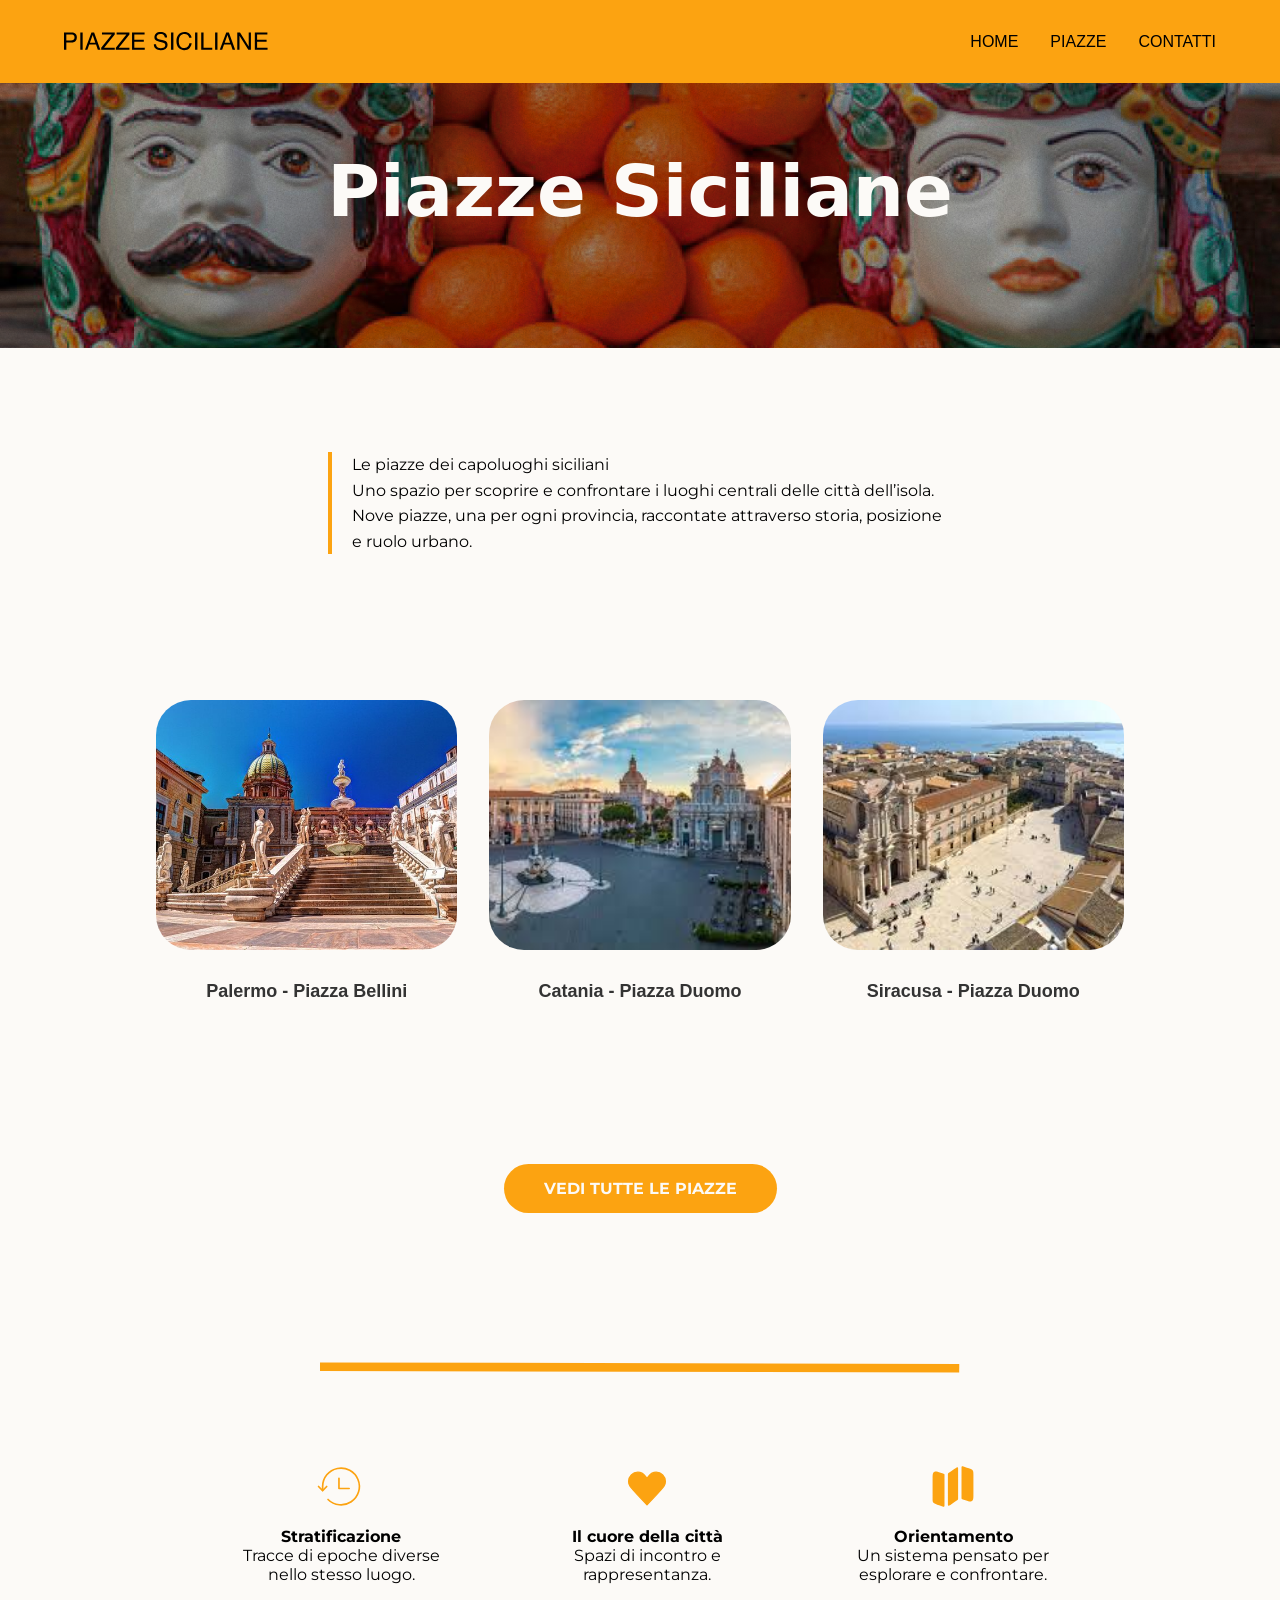
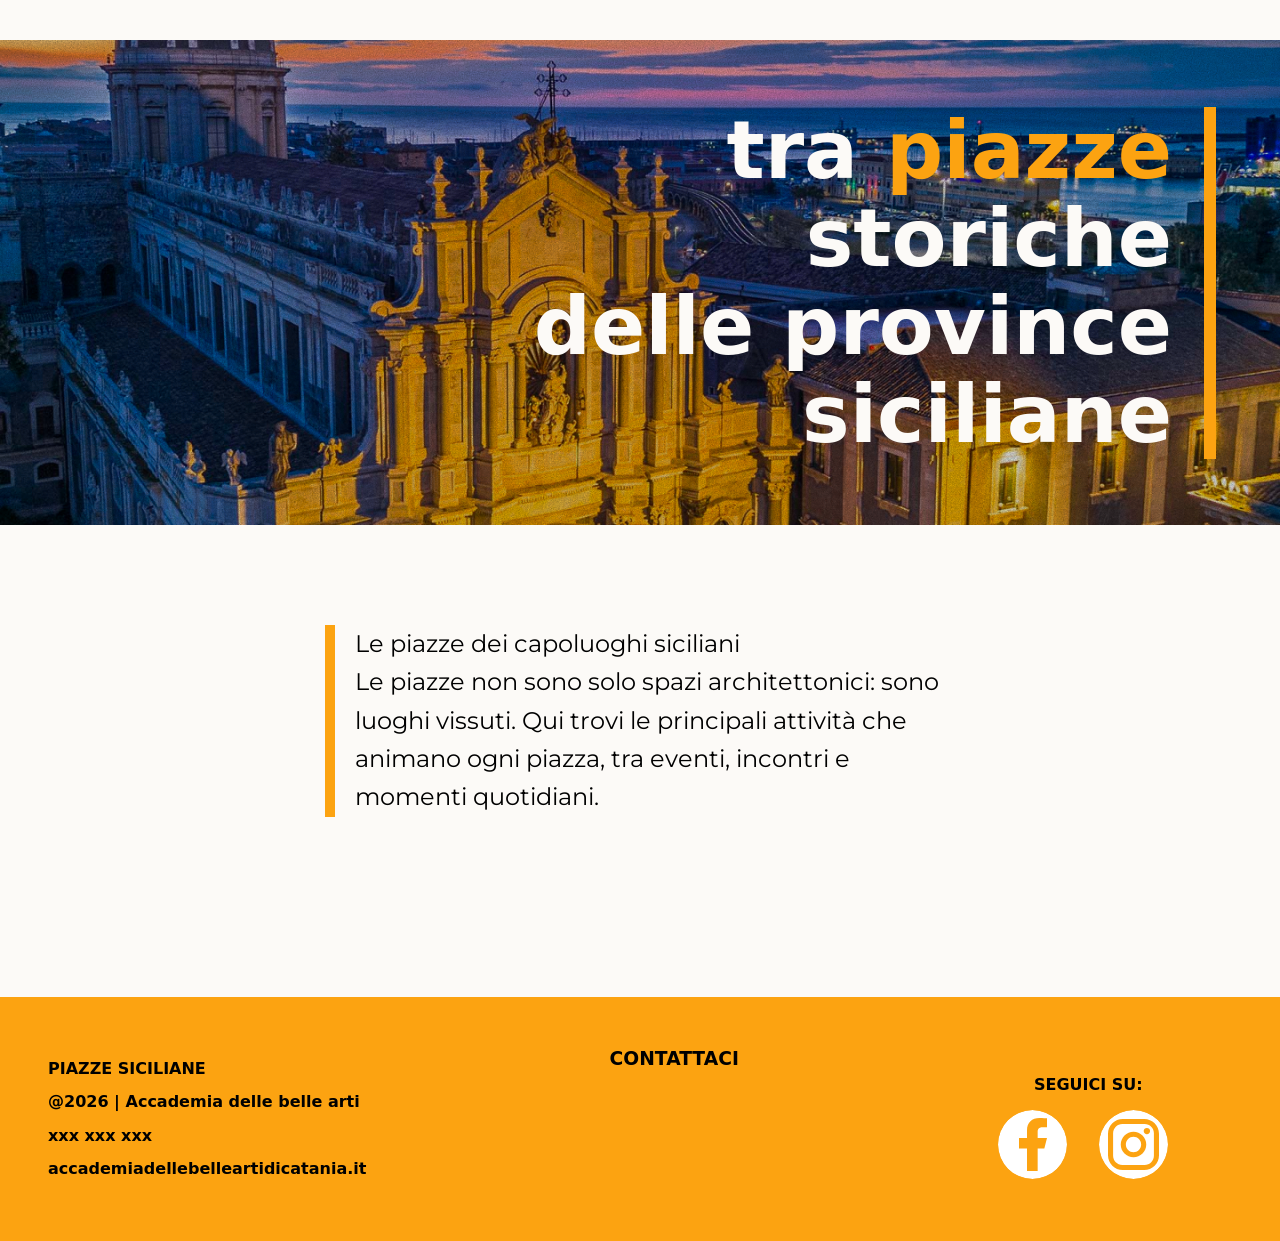
<file: index.html>
<!DOCTYPE html>
<html lang="en">
<head>
    <meta charset="UTF-8">
    <meta name="viewport" content="width=device-width, initial-scale=1.0">
  <link rel="stylesheet" href="CSS/style.css">
</head>
<body>
    <header>
        <svg width="204" height="19" viewBox="0 0 204 19" fill="none" xmlns="http://www.w3.org/2000/svg">
<path d="M0 0.46875H7.74609C9.27734 0.46875 10.5117 0.902344 11.4492 1.76953C12.3867 2.62891 12.8555 3.83984 12.8555 5.40234C12.8555 6.74609 12.4375 7.91797 11.6016 8.91797C10.7656 9.91016 9.48047 10.4062 7.74609 10.4062H2.33203V17.6836H0V0.46875ZM10.5 5.41406C10.5 4.14844 10.0312 3.28906 9.09375 2.83594C8.57812 2.59375 7.87109 2.47266 6.97266 2.47266H2.33203V8.4375H6.97266C8.01953 8.4375 8.86719 8.21484 9.51562 7.76953C10.1719 7.32422 10.5 6.53906 10.5 5.41406ZM16.3125 0.46875H18.668V17.6836H16.3125V0.46875ZM31.3008 10.6289L28.6875 3.02344L25.9102 10.6289H31.3008ZM27.4688 0.46875H30.1055L36.3516 17.6836H33.7969L32.0508 12.5273H25.2422L23.3789 17.6836H20.9883L27.4688 0.46875ZM37.1953 15.75L47.7539 2.51953H37.9688V0.46875H50.7539V2.47266L40.1367 15.6328H50.7539V17.6836H37.1953V15.75ZM51.8672 15.75L62.4258 2.51953H52.6406V0.46875H65.4258V2.47266L54.8086 15.6328H65.4258V17.6836H51.8672V15.75ZM68.0391 0.46875H80.5898V2.57812H70.3125V7.80469H79.8164V9.79688H70.3125V15.6328H80.7656V17.6836H68.0391V0.46875ZM92.0273 12.1289C92.082 13.1055 92.3125 13.8984 92.7188 14.5078C93.4922 15.6484 94.8555 16.2188 96.8086 16.2188C97.6836 16.2188 98.4805 16.0938 99.1992 15.8438C100.59 15.3594 101.285 14.4922 101.285 13.2422C101.285 12.3047 100.992 11.6367 100.406 11.2383C99.8125 10.8477 98.8828 10.5078 97.6172 10.2188L95.2852 9.69141C93.7617 9.34766 92.6836 8.96875 92.0508 8.55469C90.957 7.83594 90.4102 6.76172 90.4102 5.33203C90.4102 3.78516 90.9453 2.51563 92.0156 1.52344C93.0859 0.53125 94.6016 0.0351562 96.5625 0.0351562C98.3672 0.0351562 99.8984 0.472656 101.156 1.34766C102.422 2.21484 103.055 3.60547 103.055 5.51953H100.863C100.746 4.59766 100.496 3.89062 100.113 3.39844C99.4023 2.5 98.1953 2.05078 96.4922 2.05078C95.1172 2.05078 94.1289 2.33984 93.5273 2.91797C92.9258 3.49609 92.625 4.16797 92.625 4.93359C92.625 5.77734 92.9766 6.39453 93.6797 6.78516C94.1406 7.03516 95.1836 7.34766 96.8086 7.72266L99.2227 8.27344C100.387 8.53906 101.285 8.90234 101.918 9.36328C103.012 10.168 103.559 11.3359 103.559 12.8672C103.559 14.7734 102.863 16.1367 101.473 16.957C100.09 17.7773 98.4805 18.1875 96.6445 18.1875C94.5039 18.1875 92.8281 17.6406 91.6172 16.5469C90.4062 15.4609 89.8125 13.9883 89.8359 12.1289H92.0273ZM107.039 0.46875H109.395V17.6836H107.039V0.46875ZM120.445 0C122.625 0 124.316 0.574219 125.52 1.72266C126.723 2.87109 127.391 4.17578 127.523 5.63672H125.25C124.992 4.52734 124.477 3.64844 123.703 3C122.938 2.35156 121.859 2.02734 120.469 2.02734C118.773 2.02734 117.402 2.625 116.355 3.82031C115.316 5.00781 114.797 6.83203 114.797 9.29297C114.797 11.3086 115.266 12.9453 116.203 14.2031C117.148 15.4531 118.555 16.0781 120.422 16.0781C122.141 16.0781 123.449 15.418 124.348 14.0977C124.824 13.4023 125.18 12.4883 125.414 11.3555H127.688C127.484 13.168 126.812 14.6875 125.672 15.9141C124.305 17.3906 122.461 18.1289 120.141 18.1289C118.141 18.1289 116.461 17.5234 115.102 16.3125C113.312 14.7109 112.418 12.2383 112.418 8.89453C112.418 6.35547 113.09 4.27344 114.434 2.64844C115.887 0.882812 117.891 0 120.445 0ZM131.062 0.46875H133.418V17.6836H131.062V0.46875ZM137.215 0.46875H139.547V15.6328H148.266V17.6836H137.215V0.46875ZM151.102 0.46875H153.457V17.6836H151.102V0.46875ZM166.09 10.6289L163.477 3.02344L160.699 10.6289H166.09ZM162.258 0.46875H164.895L171.141 17.6836H168.586L166.84 12.5273H160.031L158.168 17.6836H155.777L162.258 0.46875ZM173.262 0.46875H176.016L184.711 14.4141V0.46875H186.926V17.6836H184.312L175.488 3.75V17.6836H173.262V0.46875ZM190.828 0.46875H203.379V2.57812H193.102V7.80469H202.605V9.79688H193.102V15.6328H203.555V17.6836H190.828V0.46875Z" fill="black"/>
</svg>
<nav class="header-info">
    <ul>
        <li><a href="">Home</a></li>
        <li><a href="pagine-piazze.html">Piazze</a></li>
        <li><a href="https://www.abacatania.it/"> contatti</a></li>
    </ul>
</nav>

    </header>
    <body>
          <section class="info">
            <div class="testo">
            <h1>Piazze Siciliane</h1>
            </div>
            <div class="image">
            <img src="Frame 19.png" alt="">
            </div>
        </section>
    </body>
    <main>
      <p class="descrizione-piazze">
    Le piazze dei capoluoghi siciliani <br>
    <span>Uno spazio per scoprire e confrontare i luoghi <span>centrali delle città dell’isola.</span><br>
    <span>Nove piazze, una per ogni provincia, raccontate attraverso storia, posizione e ruolo urbano.</span>
</p>
<section class="content">
    <div class="card">

        <div class="contenitore-palermo">
    <a href="palermo.html"><img src="94.jpg" alt=""></a>
    <div class="fascia-palermo">
    <p class="palermo">Palermo - Piazza Bellini</p>
        </div>
    </div>

        <div class="contenitore-catania">
  <a href="catania.html"><img src="images (5).jpg" alt=""></a>
  <div class="fascia-catania ">
    <p class="catania">Catania - Piazza Duomo</p>
        </div>
        </div>


        <div class="contenitore-siracusa">
          <img src="images (4).jpg" alt="">
          <div class="fascia-siracusa">
    <p class="siracusa">Siracusa - Piazza Duomo</p>
        </div>
    </div>

      
</section>
<section class="pulsante">
    <a href="pagine-piazze.html" class="btn-piazze">Vedi tutte le piazze</a>
</section>

<svg class="linea-sopra" width="815" height="13" viewBox="0 0 815 13" fill="none" xmlns="http://www.w3.org/2000/svg">
<line x1="814.013" y1="7.49998" x2="0.013375" y2="5.49998" stroke="#FCA311" stroke-width="11"/>
</svg>


<section class="info-griglia">
<div class="card2">
    <div class="colonna1">
     <svg width="74" height="74" viewBox="0 0 74 74" fill="none" xmlns="http://www.w3.org/2000/svg">
<path d="M17.3777 56.6221C21.9177 61.1622 27.8916 63.9875 34.2814 64.6166C40.6711 65.2456 47.0813 63.6394 52.4195 60.0717C57.7577 56.504 61.6935 51.1957 63.5564 45.0512C65.4192 38.9067 65.0937 32.3064 62.6354 26.3751C60.177 20.4437 55.738 15.5483 50.0746 12.5232C44.4113 9.49806 37.8742 8.53036 31.5774 9.78502C25.2805 11.0397 19.6136 14.439 15.5423 19.4038C11.4709 24.3686 9.2472 30.5915 9.25 37.0121V43.1665" stroke="#FCA311" stroke-width="2.5" stroke-linecap="round" stroke-linejoin="round"/>
<path d="M3.0835 36.9993L9.25016 43.166L15.4168 36.9993M33.9168 24.666V40.0827H49.3335" stroke="#FCA311" stroke-width="2.5" stroke-linecap="round" stroke-linejoin="round"/>
</svg>
    <p class="1">
<span class="bold1">Stratificazione<br></span>Tracce di epoche diverse nello stesso luogo.
</p>
</div>

<div class="colonna2">
<svg width="74" height="74" viewBox="0 0 74 74" fill="none" xmlns="http://www.w3.org/2000/svg">
<path d="M37 24.667C37 24.667 37 24.667 39.3433 21.5837C42.0567 18.007 46.065 15.417 50.875 15.417C58.5525 15.417 64.75 21.6145 64.75 29.292C64.75 32.1595 63.8867 34.8112 62.4067 37.0003C59.9092 40.7312 37 64.7503 37 64.7503C37 64.7503 14.0908 40.7312 11.5933 37.0003C10.1133 34.8112 9.25 32.1595 9.25 29.292C9.25 21.6145 15.4475 15.417 23.125 15.417C27.935 15.417 31.9742 18.007 34.6567 21.5837C37 24.667 37 24.667 37 24.667Z" fill="#FCA311"/>
<path d="M37 24.667C37 24.667 37 24.667 34.6567 21.5837C31.9433 18.007 27.935 15.417 23.125 15.417C15.4475 15.417 9.25 21.6145 9.25 29.292C9.25 32.1595 10.1133 34.8112 11.5933 37.0003C14.0908 40.7312 37 64.7503 37 64.7503M37 24.667C37 24.667 37 24.667 39.3433 21.5837C42.0567 18.007 46.065 15.417 50.875 15.417C58.5525 15.417 64.75 21.6145 64.75 29.292C64.75 32.1595 63.8867 34.8112 62.4067 37.0003C59.9092 40.7312 37 64.7503 37 64.7503" stroke="#FCA311" stroke-width="2" stroke-linecap="round" stroke-linejoin="round"/>
</svg>
<p class="2">
    <span class="bold2">Il cuore della città<br></span>Spazi di incontro e rappresentanza.
</p>
</div>



<div class="colonna3">
<svg width="74" height="74" viewBox="0 0 74 74" fill="none" xmlns="http://www.w3.org/2000/svg">
<path d="M7.51084 15.8702C6.1665 17.3996 6.1665 20.0266 6.1665 25.2744V54.2392C6.1665 57.9577 6.1665 59.817 7.13775 61.2168C8.10592 62.6166 9.80175 63.2056 13.1934 64.3803L17.1833 65.7647C19.3447 66.514 21.0066 67.0906 22.4033 67.4606C23.316 67.7041 24.1516 66.9888 24.1516 66.0453V19.3328C24.1409 18.9584 24.0066 18.598 23.7695 18.3079C23.5324 18.0179 23.206 17.8145 22.8412 17.7295C21.6418 17.4242 20.1988 16.9247 18.2223 16.2402C13.4339 14.5783 11.0382 13.7489 9.219 14.5906C8.56789 14.8955 7.98645 15.3311 7.51084 15.8702ZM38.9115 10.7334L34.1755 14.0171C32.4643 15.2042 31.2063 16.0768 30.1363 16.6966C29.8852 16.8386 29.6754 17.0434 29.5273 17.291C29.3792 17.5385 29.2979 17.8203 29.2915 18.1087V64.5036C29.2915 65.6445 30.4755 66.3598 31.4375 65.7431C32.4704 65.0833 33.6544 64.2631 35.0882 63.2703L39.8242 59.9866C41.5354 58.7995 42.7934 57.9269 43.8633 57.3071C44.1144 57.1651 44.3243 56.9603 44.4724 56.7127C44.6205 56.4652 44.7018 56.1834 44.7082 55.895V9.49697C44.7082 8.35306 43.5242 7.64081 42.5622 8.25439C41.5293 8.91731 40.3453 9.73747 38.9115 10.7334ZM60.8032 9.62031L56.8164 8.23897C54.655 7.48972 52.9931 6.91314 51.5963 6.54314C50.6837 6.29956 49.8481 7.01489 49.8481 7.95839V54.6709C49.8588 55.0454 49.9931 55.4057 50.2302 55.6958C50.4672 55.9858 50.7937 56.1892 51.1585 56.2742C52.3579 56.5795 53.8009 57.0759 55.7773 57.7635C60.5658 59.4254 62.9615 60.2548 64.7807 59.4131C65.4318 59.1082 66.0132 58.6726 66.4888 58.1335C67.8332 56.6041 67.8332 53.9771 67.8332 48.7293V19.7645C67.8332 16.046 67.8332 14.1836 66.8619 12.7869C65.8938 11.3871 64.1979 10.7981 60.8063 9.62339" fill="#FCA311"/>
</svg>
<p class="3">
    <span class="bold3">Orientamento <br></span>Un sistema pensato per esplorare e confrontare.
</p>
</div>
        </div>
    </div>

</div>
</section>


<section class="card3">
<div class="img3">
<img src="Frame 34.png" alt="">
</div>
<div class="testo2">
    tra <span class="arancione1">piazze<br></span>
storiche<br>
delle province<br>
<span class="arancione2">siciliane</span>
</div>
</section>

<p class="descrizione-piazze2">
    Le piazze dei capoluoghi siciliani <br>
    Le piazze non sono solo spazi architettonici: sono luoghi vissuti. Qui trovi le principali attività che animano ogni  piazza, tra eventi, incontri e momenti quotidiani.
</p>


    </main>
    <footer>
        <div class="colonna-sinistra">
    <p>PIAZZE SICILIANE</p>
    <p>@2026 | Accademia delle belle arti</p>
    <p>xxx xxx xxx</p>
  <p><a href="https://www.abacatania.it/">accademiadellebelleartidicatania.it</a></p>
  </div>

   <div class="colonna-centrale">
    <a href=""></a><h3>CONTATTACI</h3></a>
  </div>

    <div class="colonna-destra">
    <p>SEGUICI SU:</p>
    <div class="social-icons">
<svg width="69" height="69" viewBox="0 0 69 69" fill="none" xmlns="http://www.w3.org/2000/svg">
<g clip-path="url(#clip0_50_121)">
<rect width="69" height="69" rx="34.5" fill="white"/>
<path d="M39.6667 38.475H46.3333L49 27.875H39.6667V22.575C39.6667 19.8455 39.6667 17.275 45 17.275H49V8.371C48.1307 8.25705 44.848 8 41.3813 8C34.1413 8 29 12.391 29 20.455V27.875H21V38.475H29V61H39.6667V38.475Z" fill="#FCA311"/>
</g>
<defs>
<clipPath id="clip0_50_121">
<rect width="69" height="69" rx="34.5" fill="white"/>
</clipPath>
</defs>
</svg>
<svg width="69" height="69" viewBox="0 0 69 69" fill="none" xmlns="http://www.w3.org/2000/svg">
<g clip-path="url(#clip0_50_124)">
<rect width="69" height="69" rx="34.5" fill="white"/>
<path d="M23.79 9H45.21C53.37 9 60 15.63 60 23.79V45.21C60 49.1326 58.4418 52.8944 55.6681 55.6681C52.8944 58.4418 49.1326 60 45.21 60H23.79C15.63 60 9 53.37 9 45.21V23.79C9 19.8674 10.5582 16.1056 13.3319 13.3319C16.1056 10.5582 19.8674 9 23.79 9ZM23.28 14.1C20.8453 14.1 18.5103 15.0672 16.7888 16.7888C15.0672 18.5103 14.1 20.8453 14.1 23.28V45.72C14.1 50.7945 18.2055 54.9 23.28 54.9H45.72C48.1547 54.9 50.4897 53.9328 52.2112 52.2112C53.9328 50.4897 54.9 48.1547 54.9 45.72V23.28C54.9 18.2055 50.7945 14.1 45.72 14.1H23.28ZM47.8875 17.925C48.7329 17.925 49.5436 18.2608 50.1414 18.8586C50.7392 19.4564 51.075 20.2671 51.075 21.1125C51.075 21.9579 50.7392 22.7686 50.1414 23.3664C49.5436 23.9642 48.7329 24.3 47.8875 24.3C47.0421 24.3 46.2314 23.9642 45.6336 23.3664C45.0358 22.7686 44.7 21.9579 44.7 21.1125C44.7 20.2671 45.0358 19.4564 45.6336 18.8586C46.2314 18.2608 47.0421 17.925 47.8875 17.925ZM34.5 21.75C37.8815 21.75 41.1245 23.0933 43.5156 25.4844C45.9067 27.8755 47.25 31.1185 47.25 34.5C47.25 37.8815 45.9067 41.1245 43.5156 43.5156C41.1245 45.9067 37.8815 47.25 34.5 47.25C31.1185 47.25 27.8755 45.9067 25.4844 43.5156C23.0933 41.1245 21.75 37.8815 21.75 34.5C21.75 31.1185 23.0933 27.8755 25.4844 25.4844C27.8755 23.0933 31.1185 21.75 34.5 21.75ZM34.5 26.85C32.4711 26.85 30.5253 27.656 29.0906 29.0906C27.656 30.5253 26.85 32.4711 26.85 34.5C26.85 36.5289 27.656 38.4747 29.0906 39.9094C30.5253 41.344 32.4711 42.15 34.5 42.15C36.5289 42.15 38.4747 41.344 39.9094 39.9094C41.344 38.4747 42.15 36.5289 42.15 34.5C42.15 32.4711 41.344 30.5253 39.9094 29.0906C38.4747 27.656 36.5289 26.85 34.5 26.85Z" fill="#FCA311"/>
</g>
<defs>
<clipPath id="clip0_50_124">
<rect width="69" height="69" rx="34.5" fill="white"/>
</clipPath>
</defs>
</svg>
</div>
</div>

    </footer>
</body>

</html>
</file>
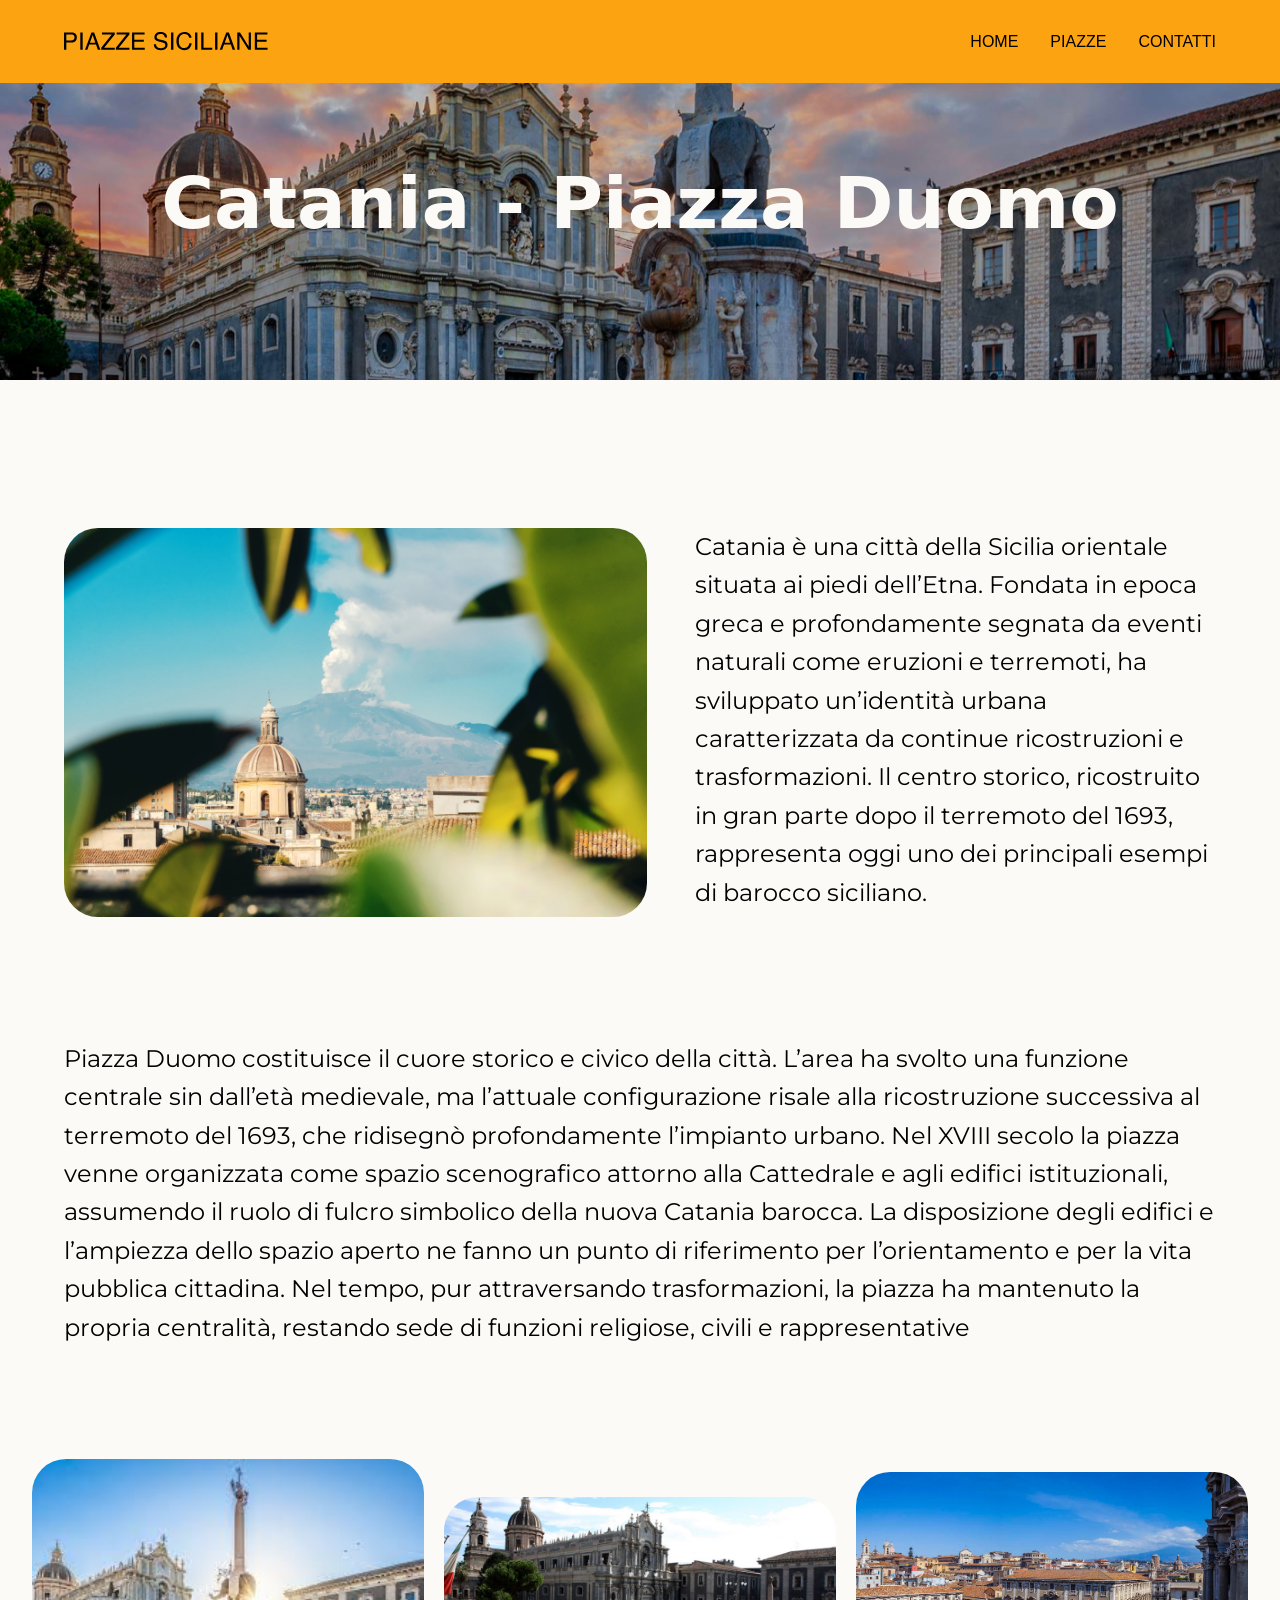
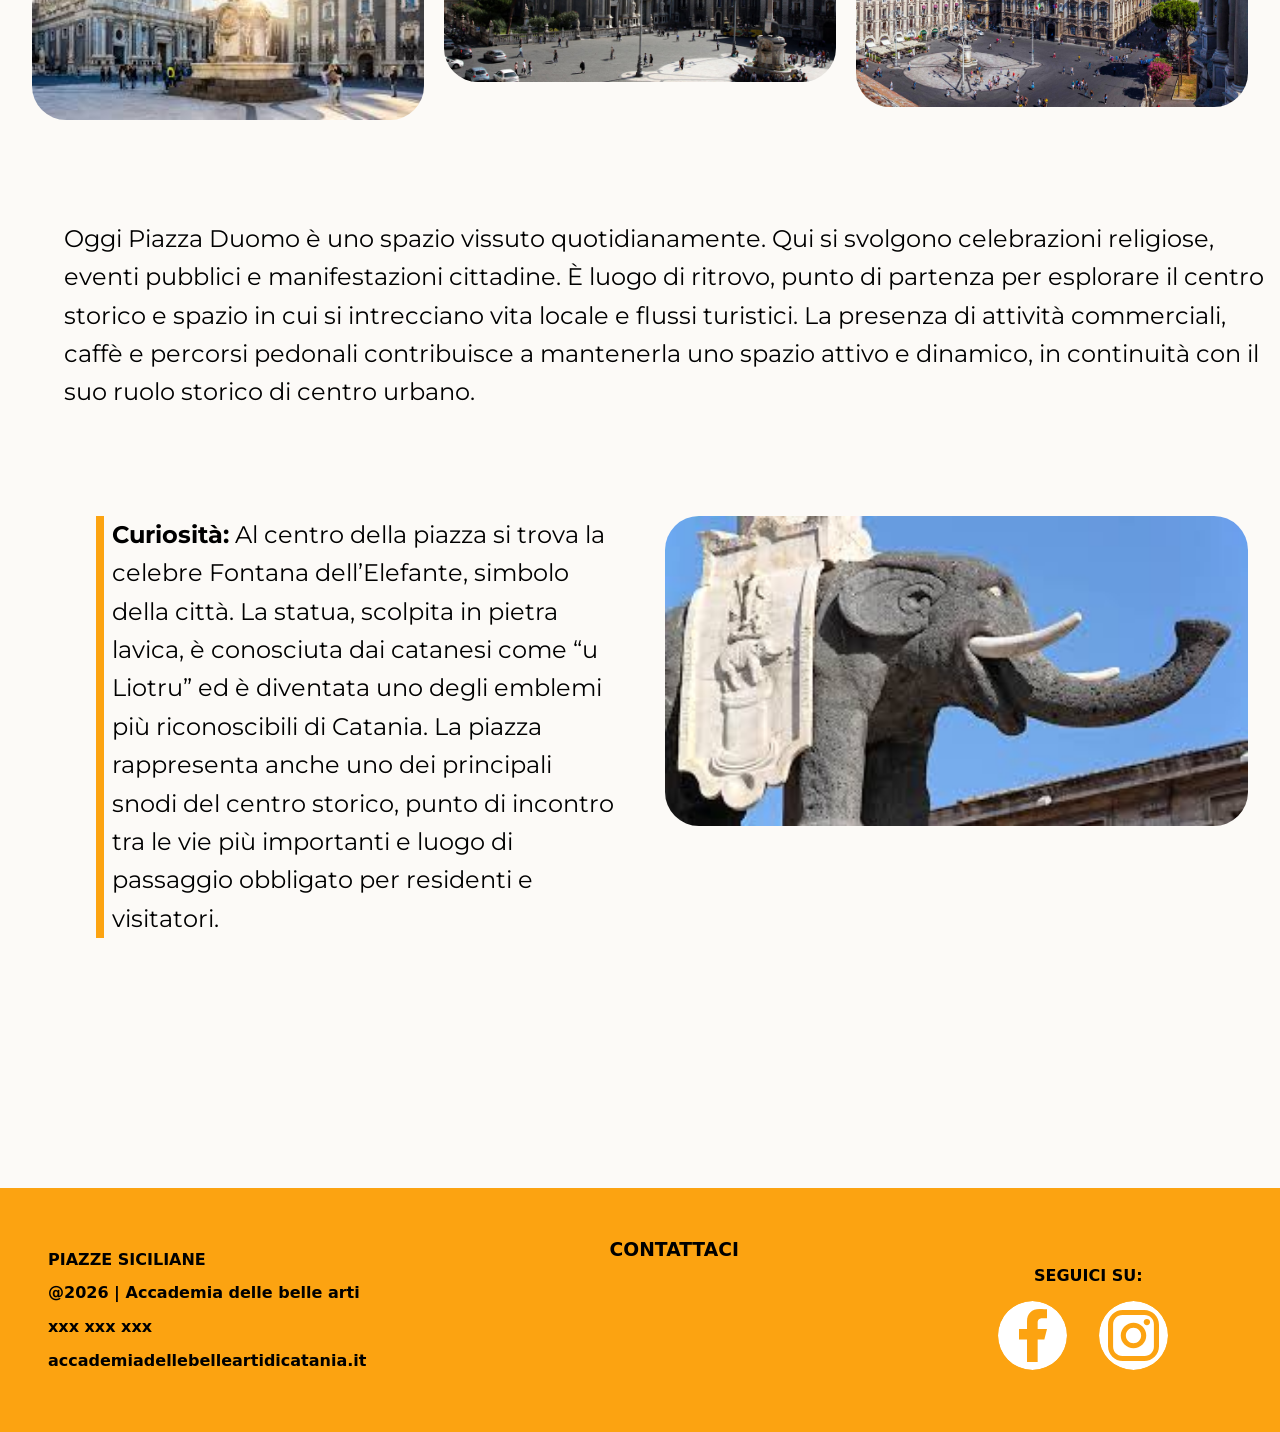
<file: catania.html>
<!DOCTYPE html>
<html lang="en">
<head>
    <meta charset="UTF-8">
    <meta name="viewport" content="width=device-width, initial-scale=1.0">
<link rel="stylesheet" href="CSS/style.css">
</head>
    <body>
     <header>
        <svg width="204" height="19" viewBox="0 0 204 19" fill="none" xmlns="http://www.w3.org/2000/svg">
<path d="M0 0.46875H7.74609C9.27734 0.46875 10.5117 0.902344 11.4492 1.76953C12.3867 2.62891 12.8555 3.83984 12.8555 5.40234C12.8555 6.74609 12.4375 7.91797 11.6016 8.91797C10.7656 9.91016 9.48047 10.4062 7.74609 10.4062H2.33203V17.6836H0V0.46875ZM10.5 5.41406C10.5 4.14844 10.0312 3.28906 9.09375 2.83594C8.57812 2.59375 7.87109 2.47266 6.97266 2.47266H2.33203V8.4375H6.97266C8.01953 8.4375 8.86719 8.21484 9.51562 7.76953C10.1719 7.32422 10.5 6.53906 10.5 5.41406ZM16.3125 0.46875H18.668V17.6836H16.3125V0.46875ZM31.3008 10.6289L28.6875 3.02344L25.9102 10.6289H31.3008ZM27.4688 0.46875H30.1055L36.3516 17.6836H33.7969L32.0508 12.5273H25.2422L23.3789 17.6836H20.9883L27.4688 0.46875ZM37.1953 15.75L47.7539 2.51953H37.9688V0.46875H50.7539V2.47266L40.1367 15.6328H50.7539V17.6836H37.1953V15.75ZM51.8672 15.75L62.4258 2.51953H52.6406V0.46875H65.4258V2.47266L54.8086 15.6328H65.4258V17.6836H51.8672V15.75ZM68.0391 0.46875H80.5898V2.57812H70.3125V7.80469H79.8164V9.79688H70.3125V15.6328H80.7656V17.6836H68.0391V0.46875ZM92.0273 12.1289C92.082 13.1055 92.3125 13.8984 92.7188 14.5078C93.4922 15.6484 94.8555 16.2188 96.8086 16.2188C97.6836 16.2188 98.4805 16.0938 99.1992 15.8438C100.59 15.3594 101.285 14.4922 101.285 13.2422C101.285 12.3047 100.992 11.6367 100.406 11.2383C99.8125 10.8477 98.8828 10.5078 97.6172 10.2188L95.2852 9.69141C93.7617 9.34766 92.6836 8.96875 92.0508 8.55469C90.957 7.83594 90.4102 6.76172 90.4102 5.33203C90.4102 3.78516 90.9453 2.51563 92.0156 1.52344C93.0859 0.53125 94.6016 0.0351562 96.5625 0.0351562C98.3672 0.0351562 99.8984 0.472656 101.156 1.34766C102.422 2.21484 103.055 3.60547 103.055 5.51953H100.863C100.746 4.59766 100.496 3.89062 100.113 3.39844C99.4023 2.5 98.1953 2.05078 96.4922 2.05078C95.1172 2.05078 94.1289 2.33984 93.5273 2.91797C92.9258 3.49609 92.625 4.16797 92.625 4.93359C92.625 5.77734 92.9766 6.39453 93.6797 6.78516C94.1406 7.03516 95.1836 7.34766 96.8086 7.72266L99.2227 8.27344C100.387 8.53906 101.285 8.90234 101.918 9.36328C103.012 10.168 103.559 11.3359 103.559 12.8672C103.559 14.7734 102.863 16.1367 101.473 16.957C100.09 17.7773 98.4805 18.1875 96.6445 18.1875C94.5039 18.1875 92.8281 17.6406 91.6172 16.5469C90.4062 15.4609 89.8125 13.9883 89.8359 12.1289H92.0273ZM107.039 0.46875H109.395V17.6836H107.039V0.46875ZM120.445 0C122.625 0 124.316 0.574219 125.52 1.72266C126.723 2.87109 127.391 4.17578 127.523 5.63672H125.25C124.992 4.52734 124.477 3.64844 123.703 3C122.938 2.35156 121.859 2.02734 120.469 2.02734C118.773 2.02734 117.402 2.625 116.355 3.82031C115.316 5.00781 114.797 6.83203 114.797 9.29297C114.797 11.3086 115.266 12.9453 116.203 14.2031C117.148 15.4531 118.555 16.0781 120.422 16.0781C122.141 16.0781 123.449 15.418 124.348 14.0977C124.824 13.4023 125.18 12.4883 125.414 11.3555H127.688C127.484 13.168 126.812 14.6875 125.672 15.9141C124.305 17.3906 122.461 18.1289 120.141 18.1289C118.141 18.1289 116.461 17.5234 115.102 16.3125C113.312 14.7109 112.418 12.2383 112.418 8.89453C112.418 6.35547 113.09 4.27344 114.434 2.64844C115.887 0.882812 117.891 0 120.445 0ZM131.062 0.46875H133.418V17.6836H131.062V0.46875ZM137.215 0.46875H139.547V15.6328H148.266V17.6836H137.215V0.46875ZM151.102 0.46875H153.457V17.6836H151.102V0.46875ZM166.09 10.6289L163.477 3.02344L160.699 10.6289H166.09ZM162.258 0.46875H164.895L171.141 17.6836H168.586L166.84 12.5273H160.031L158.168 17.6836H155.777L162.258 0.46875ZM173.262 0.46875H176.016L184.711 14.4141V0.46875H186.926V17.6836H184.312L175.488 3.75V17.6836H173.262V0.46875ZM190.828 0.46875H203.379V2.57812H193.102V7.80469H202.605V9.79688H193.102V15.6328H203.555V17.6836H190.828V0.46875Z" fill="black"/>
</svg>
<nav class="header-info">
    <ul>
        <li><a href="index.html">Home</a></li>
        <li><a href="pagine-piazze.html">Piazze</a></li>
        <li><a href="https://www.abacatania.it/">contatti</a></li>
    </ul>
</nav>

    </header>
    <body>
          <section class="info">
            <div class="testo">
            <h1>Catania - Piazza Duomo</h1>
            </div>
            <div class="image">
            <img src="catania.png" alt="">
            </div>
        </section>
    </body>
    
 <main>
        <section class="catania-info">
            <div class="box-descrizione2">
                <img src="01-UN_Catania-Etna_ybvu3a.jpg" alt="">
                <p>Catania è una città della Sicilia orientale situata ai piedi dell’Etna. Fondata in epoca greca e profondamente segnata da eventi naturali come eruzioni e terremoti, ha sviluppato un’identità urbana caratterizzata da continue ricostruzioni e trasformazioni. Il centro storico, ricostruito in gran parte dopo il terremoto del 1693, rappresenta oggi uno dei principali esempi di barocco siciliano.   </p>
            </div>
<div class="box-storia2">
    <p>Piazza Duomo costituisce il cuore storico e civico della città. L’area ha svolto una funzione centrale sin dall’età medievale, ma l’attuale configurazione risale alla ricostruzione successiva al terremoto del 1693, che ridisegnò profondamente l’impianto urbano. Nel XVIII secolo la piazza venne organizzata come spazio scenografico attorno alla Cattedrale e agli edifici istituzionali, assumendo il ruolo di fulcro simbolico della nuova Catania barocca. La disposizione degli edifici e l’ampiezza dello spazio aperto ne fanno un punto di riferimento per l’orientamento e per la vita pubblica cittadina. Nel tempo, pur attraversando trasformazioni, la piazza ha mantenuto la propria centralità, restando sede di funzioni religiose, civili e rappresentative</p>
</div>

        </section>


            <!-- Colonna foto palermo -->

             <section class="foto-palermo">
    <div class="1-palermo">
        <img src="catanina 1.jpg" alt="">
    </div>

    <div class="2-palermo">
    <img src="catania 3.jpg" alt=""> 
    </div>
    
    <div class="3-palermo">
    <img src="catania2.jpg" alt=""> 
    </div>
    </section>


    <section class="catania-info2">
     <div class="box-attività2">
    <p>Oggi Piazza Duomo è uno spazio vissuto quotidianamente. Qui si svolgono celebrazioni religiose, eventi pubblici e manifestazioni cittadine. È luogo di ritrovo, punto di partenza per esplorare il centro storico e spazio in cui si intrecciano vita locale e flussi turistici. La presenza di attività commerciali, caffè e percorsi pedonali contribuisce a mantenerla uno spazio attivo e dinamico, in continuità con il suo ruolo storico di centro urbano.
</p>
<div class="box-curiosità2">
    <img src="download (20).jpg" alt="">
    <p><span class="bold-curiosità">Curiosità:</span> Al centro della piazza si trova la celebre Fontana dell’Elefante, simbolo della città. La statua, scolpita in pietra lavica, è conosciuta dai catanesi come “u Liotru” ed è diventata uno degli emblemi più riconoscibili di Catania. La piazza rappresenta anche uno dei principali snodi del centro storico, punto di incontro tra le vie più importanti e luogo di passaggio obbligato per residenti e visitatori.

</p>
</div>


</div>

    </section>


    </main>
     <footer>
        <div class="colonna-sinistra">
    <p>PIAZZE SICILIANE</p>
    <p>@2026 | Accademia delle belle arti</p>
    <p>xxx xxx xxx</p>
  <p><a href="https://www.abacatania.it/">accademiadellebelleartidicatania.it</a></p>
  </div>

   <div class="colonna-centrale">
    <a href=""></a><h3>CONTATTACI</h3></a>
  </div>

    <div class="colonna-destra">
    <p>SEGUICI SU:</p>
    <div class="social-icons">
<svg width="69" height="69" viewBox="0 0 69 69" fill="none" xmlns="http://www.w3.org/2000/svg">
<g clip-path="url(#clip0_50_121)">
<rect width="69" height="69" rx="34.5" fill="white"/>
<path d="M39.6667 38.475H46.3333L49 27.875H39.6667V22.575C39.6667 19.8455 39.6667 17.275 45 17.275H49V8.371C48.1307 8.25705 44.848 8 41.3813 8C34.1413 8 29 12.391 29 20.455V27.875H21V38.475H29V61H39.6667V38.475Z" fill="#FCA311"/>
</g>
<defs>
<clipPath id="clip0_50_121">
<rect width="69" height="69" rx="34.5" fill="white"/>
</clipPath>
</defs>
</svg>
<svg width="69" height="69" viewBox="0 0 69 69" fill="none" xmlns="http://www.w3.org/2000/svg">
<g clip-path="url(#clip0_50_124)">
<rect width="69" height="69" rx="34.5" fill="white"/>
<path d="M23.79 9H45.21C53.37 9 60 15.63 60 23.79V45.21C60 49.1326 58.4418 52.8944 55.6681 55.6681C52.8944 58.4418 49.1326 60 45.21 60H23.79C15.63 60 9 53.37 9 45.21V23.79C9 19.8674 10.5582 16.1056 13.3319 13.3319C16.1056 10.5582 19.8674 9 23.79 9ZM23.28 14.1C20.8453 14.1 18.5103 15.0672 16.7888 16.7888C15.0672 18.5103 14.1 20.8453 14.1 23.28V45.72C14.1 50.7945 18.2055 54.9 23.28 54.9H45.72C48.1547 54.9 50.4897 53.9328 52.2112 52.2112C53.9328 50.4897 54.9 48.1547 54.9 45.72V23.28C54.9 18.2055 50.7945 14.1 45.72 14.1H23.28ZM47.8875 17.925C48.7329 17.925 49.5436 18.2608 50.1414 18.8586C50.7392 19.4564 51.075 20.2671 51.075 21.1125C51.075 21.9579 50.7392 22.7686 50.1414 23.3664C49.5436 23.9642 48.7329 24.3 47.8875 24.3C47.0421 24.3 46.2314 23.9642 45.6336 23.3664C45.0358 22.7686 44.7 21.9579 44.7 21.1125C44.7 20.2671 45.0358 19.4564 45.6336 18.8586C46.2314 18.2608 47.0421 17.925 47.8875 17.925ZM34.5 21.75C37.8815 21.75 41.1245 23.0933 43.5156 25.4844C45.9067 27.8755 47.25 31.1185 47.25 34.5C47.25 37.8815 45.9067 41.1245 43.5156 43.5156C41.1245 45.9067 37.8815 47.25 34.5 47.25C31.1185 47.25 27.8755 45.9067 25.4844 43.5156C23.0933 41.1245 21.75 37.8815 21.75 34.5C21.75 31.1185 23.0933 27.8755 25.4844 25.4844C27.8755 23.0933 31.1185 21.75 34.5 21.75ZM34.5 26.85C32.4711 26.85 30.5253 27.656 29.0906 29.0906C27.656 30.5253 26.85 32.4711 26.85 34.5C26.85 36.5289 27.656 38.4747 29.0906 39.9094C30.5253 41.344 32.4711 42.15 34.5 42.15C36.5289 42.15 38.4747 41.344 39.9094 39.9094C41.344 38.4747 42.15 36.5289 42.15 34.5C42.15 32.4711 41.344 30.5253 39.9094 29.0906C38.4747 27.656 36.5289 26.85 34.5 26.85Z" fill="#FCA311"/>
</g>
<defs>
<clipPath id="clip0_50_124">
<rect width="69" height="69" rx="34.5" fill="white"/>
</clipPath>
</defs>
</svg>
</div>
</div>

    </footer>
</body>

</html>
</file>
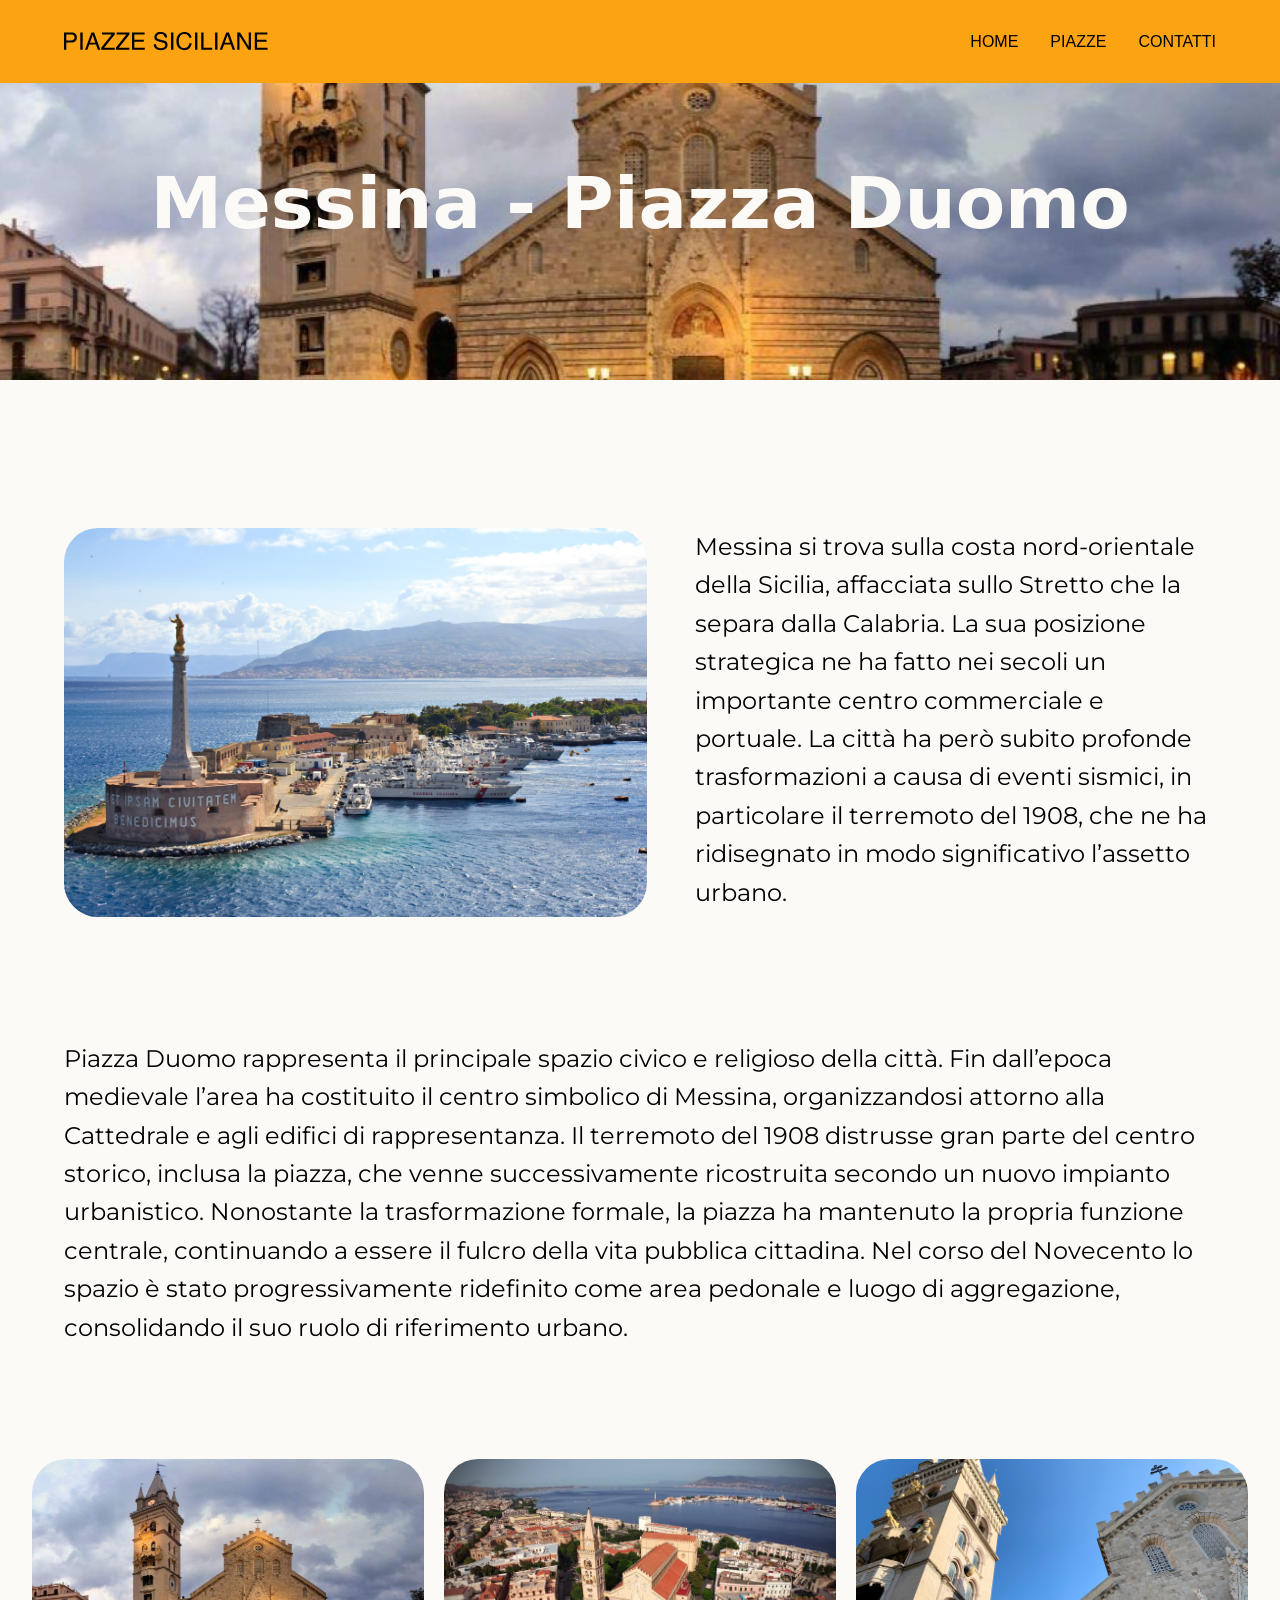
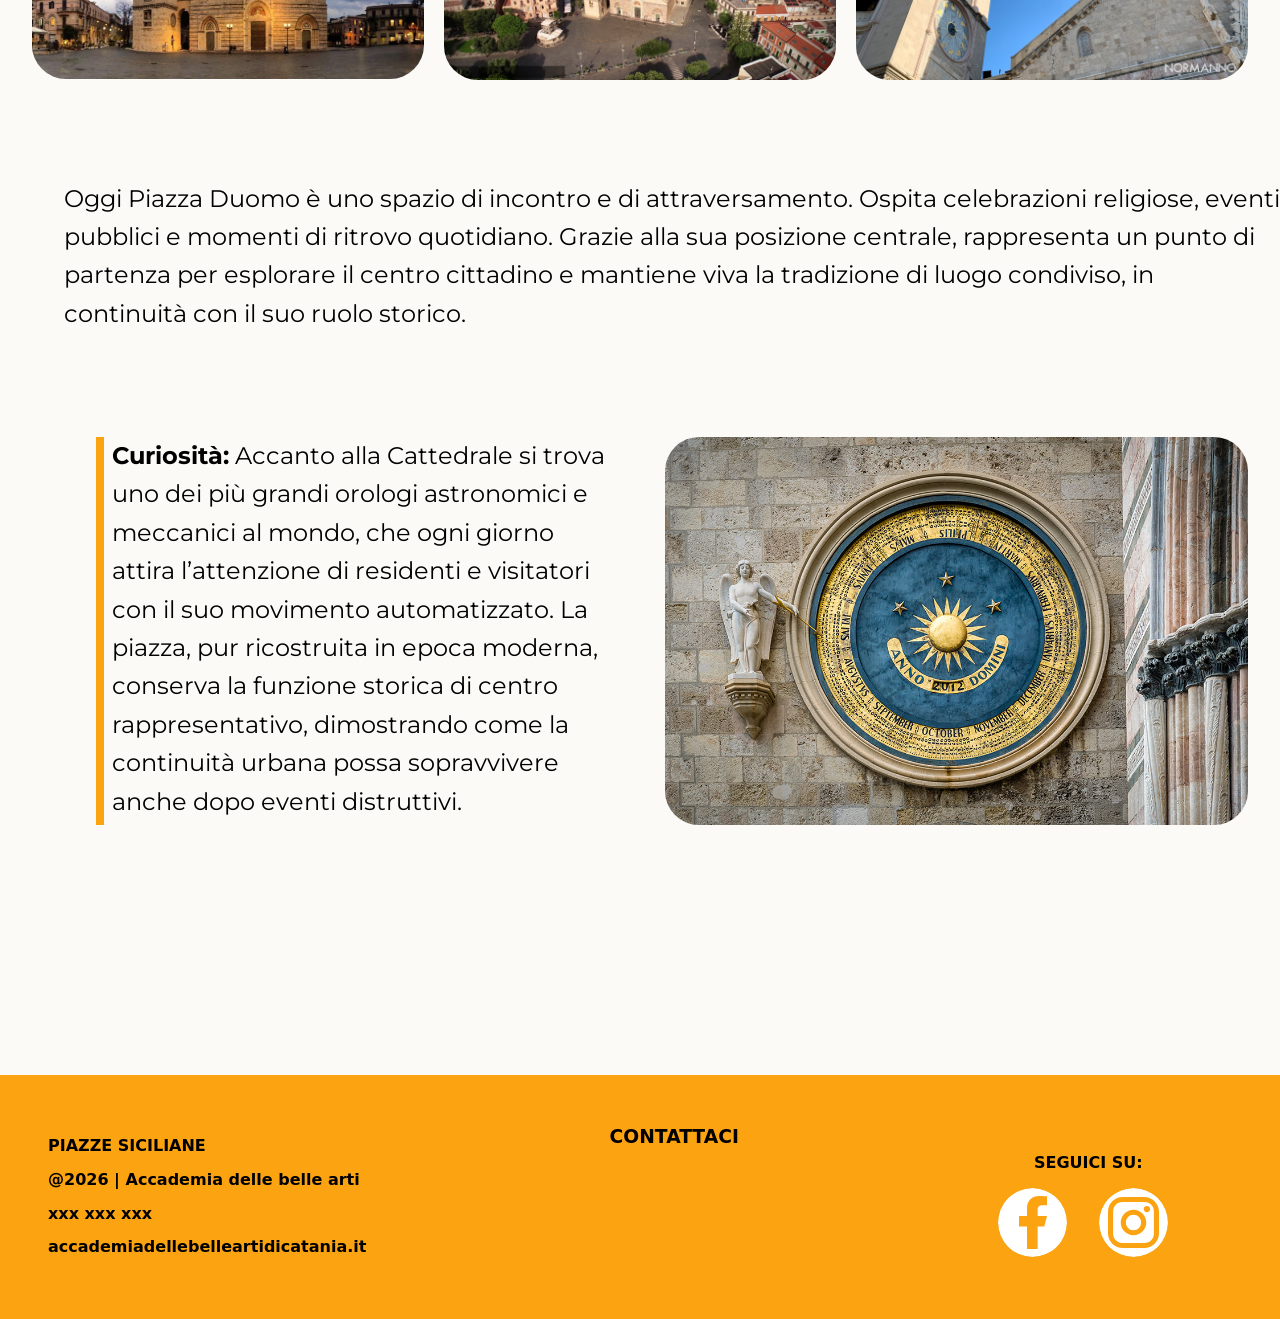
<file: messina.html>
<!DOCTYPE html>
<html lang="en">
<head>
    <meta charset="UTF-8">
    <meta name="viewport" content="width=device-width, initial-scale=1.0">
    <link rel="stylesheet" href="CSS/style.css">
</head>
 <header>
        <svg width="204" height="19" viewBox="0 0 204 19" fill="none" xmlns="http://www.w3.org/2000/svg">
<path d="M0 0.46875H7.74609C9.27734 0.46875 10.5117 0.902344 11.4492 1.76953C12.3867 2.62891 12.8555 3.83984 12.8555 5.40234C12.8555 6.74609 12.4375 7.91797 11.6016 8.91797C10.7656 9.91016 9.48047 10.4062 7.74609 10.4062H2.33203V17.6836H0V0.46875ZM10.5 5.41406C10.5 4.14844 10.0312 3.28906 9.09375 2.83594C8.57812 2.59375 7.87109 2.47266 6.97266 2.47266H2.33203V8.4375H6.97266C8.01953 8.4375 8.86719 8.21484 9.51562 7.76953C10.1719 7.32422 10.5 6.53906 10.5 5.41406ZM16.3125 0.46875H18.668V17.6836H16.3125V0.46875ZM31.3008 10.6289L28.6875 3.02344L25.9102 10.6289H31.3008ZM27.4688 0.46875H30.1055L36.3516 17.6836H33.7969L32.0508 12.5273H25.2422L23.3789 17.6836H20.9883L27.4688 0.46875ZM37.1953 15.75L47.7539 2.51953H37.9688V0.46875H50.7539V2.47266L40.1367 15.6328H50.7539V17.6836H37.1953V15.75ZM51.8672 15.75L62.4258 2.51953H52.6406V0.46875H65.4258V2.47266L54.8086 15.6328H65.4258V17.6836H51.8672V15.75ZM68.0391 0.46875H80.5898V2.57812H70.3125V7.80469H79.8164V9.79688H70.3125V15.6328H80.7656V17.6836H68.0391V0.46875ZM92.0273 12.1289C92.082 13.1055 92.3125 13.8984 92.7188 14.5078C93.4922 15.6484 94.8555 16.2188 96.8086 16.2188C97.6836 16.2188 98.4805 16.0938 99.1992 15.8438C100.59 15.3594 101.285 14.4922 101.285 13.2422C101.285 12.3047 100.992 11.6367 100.406 11.2383C99.8125 10.8477 98.8828 10.5078 97.6172 10.2188L95.2852 9.69141C93.7617 9.34766 92.6836 8.96875 92.0508 8.55469C90.957 7.83594 90.4102 6.76172 90.4102 5.33203C90.4102 3.78516 90.9453 2.51563 92.0156 1.52344C93.0859 0.53125 94.6016 0.0351562 96.5625 0.0351562C98.3672 0.0351562 99.8984 0.472656 101.156 1.34766C102.422 2.21484 103.055 3.60547 103.055 5.51953H100.863C100.746 4.59766 100.496 3.89062 100.113 3.39844C99.4023 2.5 98.1953 2.05078 96.4922 2.05078C95.1172 2.05078 94.1289 2.33984 93.5273 2.91797C92.9258 3.49609 92.625 4.16797 92.625 4.93359C92.625 5.77734 92.9766 6.39453 93.6797 6.78516C94.1406 7.03516 95.1836 7.34766 96.8086 7.72266L99.2227 8.27344C100.387 8.53906 101.285 8.90234 101.918 9.36328C103.012 10.168 103.559 11.3359 103.559 12.8672C103.559 14.7734 102.863 16.1367 101.473 16.957C100.09 17.7773 98.4805 18.1875 96.6445 18.1875C94.5039 18.1875 92.8281 17.6406 91.6172 16.5469C90.4062 15.4609 89.8125 13.9883 89.8359 12.1289H92.0273ZM107.039 0.46875H109.395V17.6836H107.039V0.46875ZM120.445 0C122.625 0 124.316 0.574219 125.52 1.72266C126.723 2.87109 127.391 4.17578 127.523 5.63672H125.25C124.992 4.52734 124.477 3.64844 123.703 3C122.938 2.35156 121.859 2.02734 120.469 2.02734C118.773 2.02734 117.402 2.625 116.355 3.82031C115.316 5.00781 114.797 6.83203 114.797 9.29297C114.797 11.3086 115.266 12.9453 116.203 14.2031C117.148 15.4531 118.555 16.0781 120.422 16.0781C122.141 16.0781 123.449 15.418 124.348 14.0977C124.824 13.4023 125.18 12.4883 125.414 11.3555H127.688C127.484 13.168 126.812 14.6875 125.672 15.9141C124.305 17.3906 122.461 18.1289 120.141 18.1289C118.141 18.1289 116.461 17.5234 115.102 16.3125C113.312 14.7109 112.418 12.2383 112.418 8.89453C112.418 6.35547 113.09 4.27344 114.434 2.64844C115.887 0.882812 117.891 0 120.445 0ZM131.062 0.46875H133.418V17.6836H131.062V0.46875ZM137.215 0.46875H139.547V15.6328H148.266V17.6836H137.215V0.46875ZM151.102 0.46875H153.457V17.6836H151.102V0.46875ZM166.09 10.6289L163.477 3.02344L160.699 10.6289H166.09ZM162.258 0.46875H164.895L171.141 17.6836H168.586L166.84 12.5273H160.031L158.168 17.6836H155.777L162.258 0.46875ZM173.262 0.46875H176.016L184.711 14.4141V0.46875H186.926V17.6836H184.312L175.488 3.75V17.6836H173.262V0.46875ZM190.828 0.46875H203.379V2.57812H193.102V7.80469H202.605V9.79688H193.102V15.6328H203.555V17.6836H190.828V0.46875Z" fill="black"/>
</svg>
<nav class="header-info">
    <ul>
        <li><a href="index.html">Home</a></li>
        <li><a href="pagine-piazze.html">Piazze</a></li>
        <li><a href="https://www.abacatania.it/">contatti</a></li>
    </ul>
</nav>

    </header>
    <body>
          <section class="info">
            <div class="testo">
            <h1>Messina - Piazza Duomo</h1>
            </div>
            <div class="image">
            <img src="messina.png" alt="">
            </div>
        </section>
    </body>

    <main>
        <section class="palermo-info">
            <div class="box-descrizione3">
                <img src="AdobeStock_46229260-scaled.jpeg" alt="">
                <p>Messina si trova sulla costa nord-orientale della Sicilia, affacciata sullo Stretto che la separa dalla Calabria. La sua posizione strategica ne ha fatto nei secoli un importante centro commerciale e portuale. La città ha però subito profonde trasformazioni a causa di eventi sismici, in particolare il terremoto del 1908, che ne ha ridisegnato in modo significativo l’assetto urbano. </p>
            </div>
<div class="box-storia3">
    <p>Piazza Duomo rappresenta il principale spazio civico e religioso della città. Fin dall’epoca medievale l’area ha costituito il centro simbolico di Messina, organizzandosi attorno alla Cattedrale e agli edifici di rappresentanza. Il terremoto del 1908 distrusse gran parte del centro storico, inclusa la piazza, che venne successivamente ricostruita secondo un nuovo impianto urbanistico. Nonostante la trasformazione formale, la piazza ha mantenuto la propria funzione centrale, continuando a essere il fulcro della vita pubblica cittadina. Nel corso del Novecento lo spazio è stato progressivamente ridefinito come area pedonale e luogo di aggregazione, consolidando il suo ruolo di riferimento urbano. </p>
</div>

        </section>


            <!-- Colonna foto palermo -->

             <section class="foto-palermo">
    <div class="1-palermo">
        <img src="messina 1.jpg" alt="">
    </div>

    <div class="2-palermo">
    <img src="messina2.jpg" alt=""> 
    </div>
    
    <div class="3-palermo">
    <img src="messina4.jpg" alt=""> 
    </div>
    </section>


    <section class="palermo-info">
     <div class="box-attività3">
    <p>Oggi Piazza Duomo è uno spazio di incontro e di attraversamento. Ospita celebrazioni religiose, eventi pubblici e momenti di ritrovo quotidiano. Grazie alla sua posizione centrale, rappresenta un punto di partenza per esplorare il centro cittadino e mantiene viva la tradizione di luogo condiviso, in continuità con il suo ruolo storico.
</p>
<div class="box-curiosità"3>
    <img src="messina3.jpg" alt="">
    <p><span class="bold-curiosità">Curiosità:</span> Accanto alla Cattedrale si trova uno dei più grandi orologi astronomici e meccanici al mondo, che ogni giorno attira l’attenzione di residenti e visitatori con il suo movimento automatizzato. La piazza, pur ricostruita in epoca moderna, conserva la funzione storica di centro rappresentativo, dimostrando come la continuità urbana possa sopravvivere anche dopo eventi distruttivi.
</p>
</div>


</div>

    </section>


    </main>
     <footer>
        <div class="colonna-sinistra">
    <p>PIAZZE SICILIANE</p>
    <p>@2026 | Accademia delle belle arti</p>
    <p>xxx xxx xxx</p>
  <p><a href="https://www.abacatania.it/">accademiadellebelleartidicatania.it</a></p>
  </div>

   <div class="colonna-centrale">
    <a href=""></a><h3>CONTATTACI</h3></a>
  </div>

    <div class="colonna-destra">
    <p>SEGUICI SU:</p>
    <div class="social-icons">
<svg width="69" height="69" viewBox="0 0 69 69" fill="none" xmlns="http://www.w3.org/2000/svg">
<g clip-path="url(#clip0_50_121)">
<rect width="69" height="69" rx="34.5" fill="white"/>
<path d="M39.6667 38.475H46.3333L49 27.875H39.6667V22.575C39.6667 19.8455 39.6667 17.275 45 17.275H49V8.371C48.1307 8.25705 44.848 8 41.3813 8C34.1413 8 29 12.391 29 20.455V27.875H21V38.475H29V61H39.6667V38.475Z" fill="#FCA311"/>
</g>
<defs>
<clipPath id="clip0_50_121">
<rect width="69" height="69" rx="34.5" fill="white"/>
</clipPath>
</defs>
</svg>
<svg width="69" height="69" viewBox="0 0 69 69" fill="none" xmlns="http://www.w3.org/2000/svg">
<g clip-path="url(#clip0_50_124)">
<rect width="69" height="69" rx="34.5" fill="white"/>
<path d="M23.79 9H45.21C53.37 9 60 15.63 60 23.79V45.21C60 49.1326 58.4418 52.8944 55.6681 55.6681C52.8944 58.4418 49.1326 60 45.21 60H23.79C15.63 60 9 53.37 9 45.21V23.79C9 19.8674 10.5582 16.1056 13.3319 13.3319C16.1056 10.5582 19.8674 9 23.79 9ZM23.28 14.1C20.8453 14.1 18.5103 15.0672 16.7888 16.7888C15.0672 18.5103 14.1 20.8453 14.1 23.28V45.72C14.1 50.7945 18.2055 54.9 23.28 54.9H45.72C48.1547 54.9 50.4897 53.9328 52.2112 52.2112C53.9328 50.4897 54.9 48.1547 54.9 45.72V23.28C54.9 18.2055 50.7945 14.1 45.72 14.1H23.28ZM47.8875 17.925C48.7329 17.925 49.5436 18.2608 50.1414 18.8586C50.7392 19.4564 51.075 20.2671 51.075 21.1125C51.075 21.9579 50.7392 22.7686 50.1414 23.3664C49.5436 23.9642 48.7329 24.3 47.8875 24.3C47.0421 24.3 46.2314 23.9642 45.6336 23.3664C45.0358 22.7686 44.7 21.9579 44.7 21.1125C44.7 20.2671 45.0358 19.4564 45.6336 18.8586C46.2314 18.2608 47.0421 17.925 47.8875 17.925ZM34.5 21.75C37.8815 21.75 41.1245 23.0933 43.5156 25.4844C45.9067 27.8755 47.25 31.1185 47.25 34.5C47.25 37.8815 45.9067 41.1245 43.5156 43.5156C41.1245 45.9067 37.8815 47.25 34.5 47.25C31.1185 47.25 27.8755 45.9067 25.4844 43.5156C23.0933 41.1245 21.75 37.8815 21.75 34.5C21.75 31.1185 23.0933 27.8755 25.4844 25.4844C27.8755 23.0933 31.1185 21.75 34.5 21.75ZM34.5 26.85C32.4711 26.85 30.5253 27.656 29.0906 29.0906C27.656 30.5253 26.85 32.4711 26.85 34.5C26.85 36.5289 27.656 38.4747 29.0906 39.9094C30.5253 41.344 32.4711 42.15 34.5 42.15C36.5289 42.15 38.4747 41.344 39.9094 39.9094C41.344 38.4747 42.15 36.5289 42.15 34.5C42.15 32.4711 41.344 30.5253 39.9094 29.0906C38.4747 27.656 36.5289 26.85 34.5 26.85Z" fill="#FCA311"/>
</g>
<defs>
<clipPath id="clip0_50_124">
<rect width="69" height="69" rx="34.5" fill="white"/>
</clipPath>
</defs>
</svg>
</div>
</div>

    </footer>
</body>

</html>
</file>
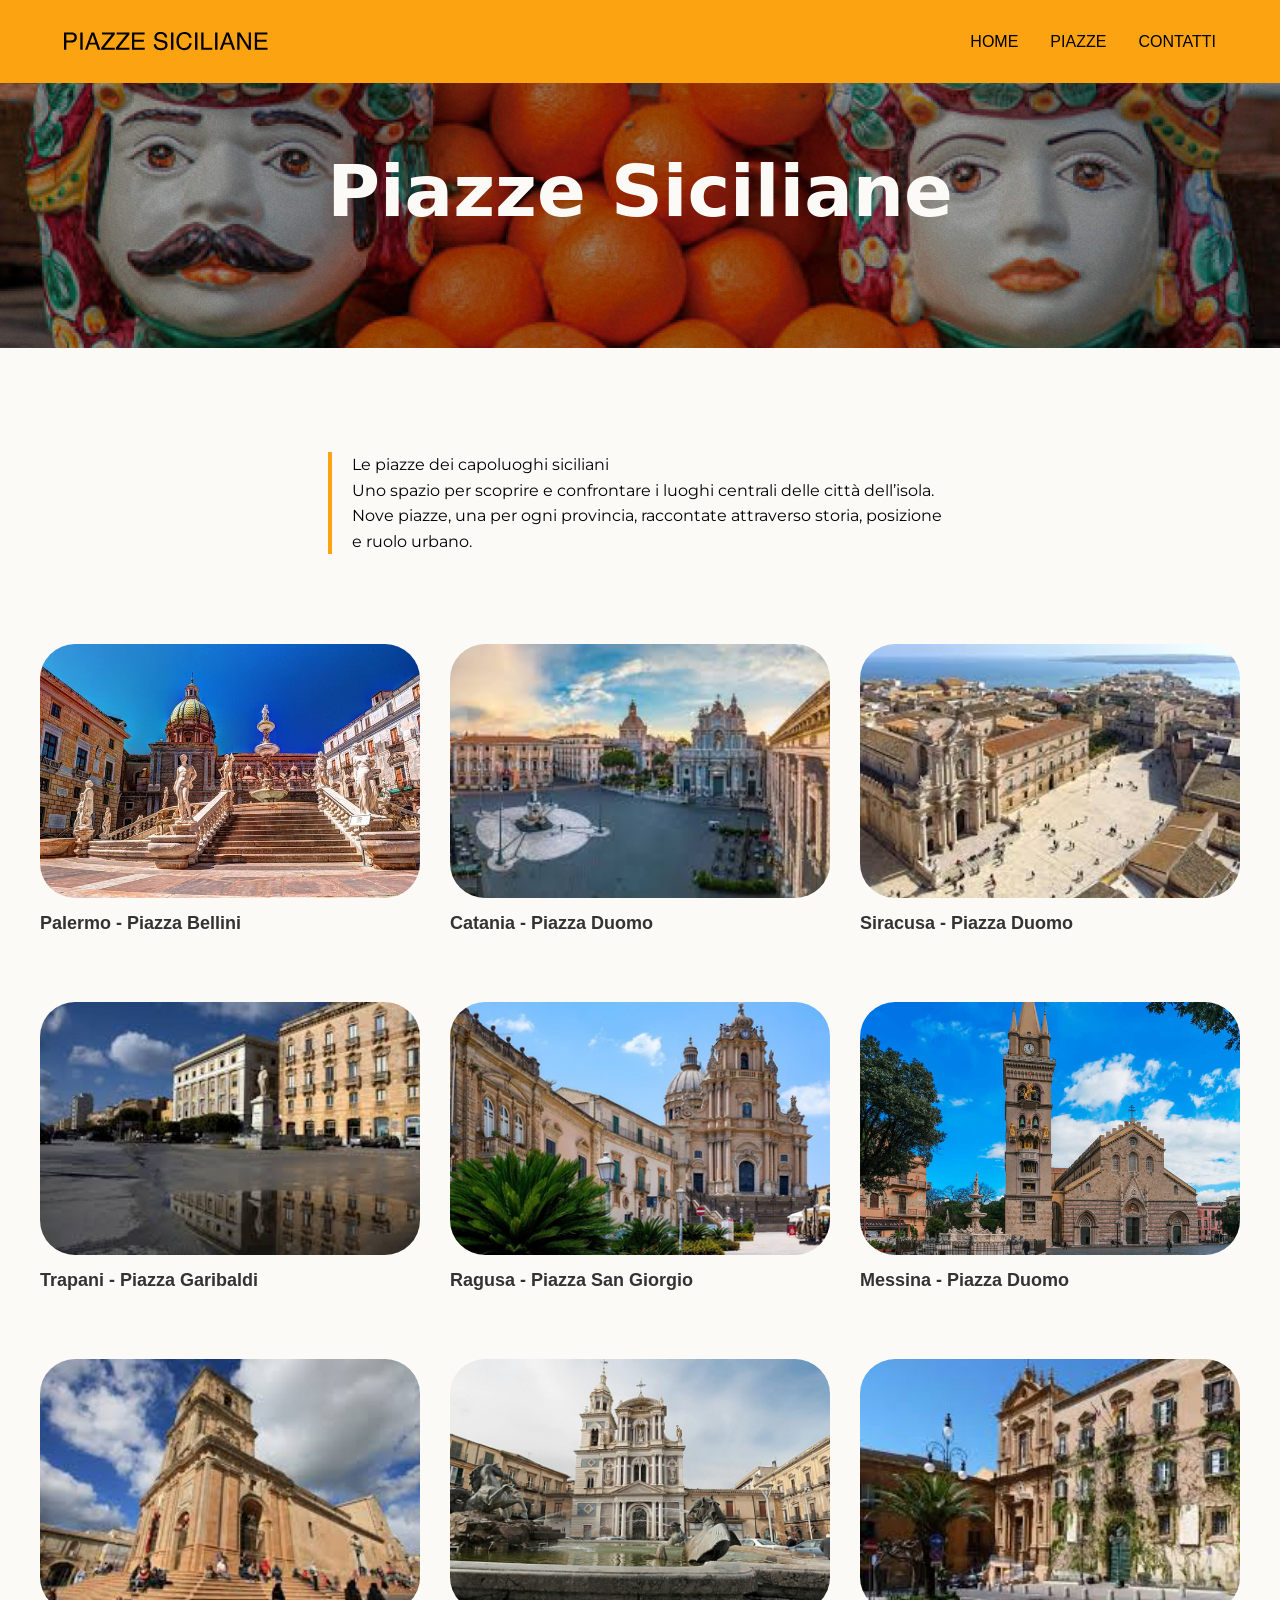
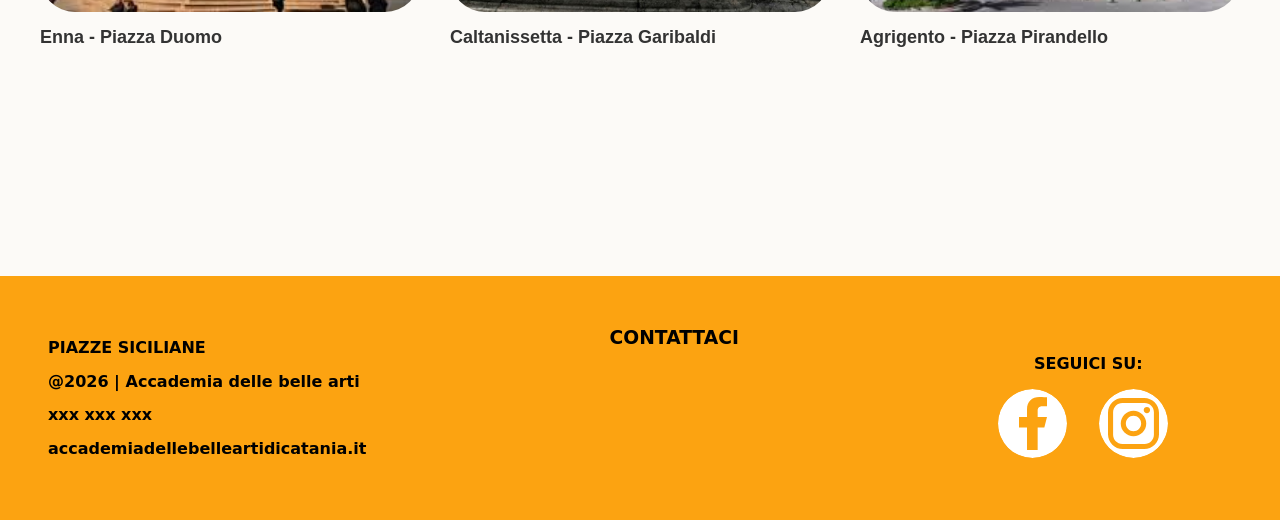
<file: pagine-piazze.html>
<!DOCTYPE html>
<html lang="en">
<head>
    <meta charset="UTF-8">
    <meta name="viewport" content="width=device-width, initial-scale=1.0">
   <link rel="stylesheet" href="CSS/style.css">
</head>
<body>
     <header>
        <svg width="204" height="19" viewBox="0 0 204 19" fill="none" xmlns="http://www.w3.org/2000/svg">
<path d="M0 0.46875H7.74609C9.27734 0.46875 10.5117 0.902344 11.4492 1.76953C12.3867 2.62891 12.8555 3.83984 12.8555 5.40234C12.8555 6.74609 12.4375 7.91797 11.6016 8.91797C10.7656 9.91016 9.48047 10.4062 7.74609 10.4062H2.33203V17.6836H0V0.46875ZM10.5 5.41406C10.5 4.14844 10.0312 3.28906 9.09375 2.83594C8.57812 2.59375 7.87109 2.47266 6.97266 2.47266H2.33203V8.4375H6.97266C8.01953 8.4375 8.86719 8.21484 9.51562 7.76953C10.1719 7.32422 10.5 6.53906 10.5 5.41406ZM16.3125 0.46875H18.668V17.6836H16.3125V0.46875ZM31.3008 10.6289L28.6875 3.02344L25.9102 10.6289H31.3008ZM27.4688 0.46875H30.1055L36.3516 17.6836H33.7969L32.0508 12.5273H25.2422L23.3789 17.6836H20.9883L27.4688 0.46875ZM37.1953 15.75L47.7539 2.51953H37.9688V0.46875H50.7539V2.47266L40.1367 15.6328H50.7539V17.6836H37.1953V15.75ZM51.8672 15.75L62.4258 2.51953H52.6406V0.46875H65.4258V2.47266L54.8086 15.6328H65.4258V17.6836H51.8672V15.75ZM68.0391 0.46875H80.5898V2.57812H70.3125V7.80469H79.8164V9.79688H70.3125V15.6328H80.7656V17.6836H68.0391V0.46875ZM92.0273 12.1289C92.082 13.1055 92.3125 13.8984 92.7188 14.5078C93.4922 15.6484 94.8555 16.2188 96.8086 16.2188C97.6836 16.2188 98.4805 16.0938 99.1992 15.8438C100.59 15.3594 101.285 14.4922 101.285 13.2422C101.285 12.3047 100.992 11.6367 100.406 11.2383C99.8125 10.8477 98.8828 10.5078 97.6172 10.2188L95.2852 9.69141C93.7617 9.34766 92.6836 8.96875 92.0508 8.55469C90.957 7.83594 90.4102 6.76172 90.4102 5.33203C90.4102 3.78516 90.9453 2.51563 92.0156 1.52344C93.0859 0.53125 94.6016 0.0351562 96.5625 0.0351562C98.3672 0.0351562 99.8984 0.472656 101.156 1.34766C102.422 2.21484 103.055 3.60547 103.055 5.51953H100.863C100.746 4.59766 100.496 3.89062 100.113 3.39844C99.4023 2.5 98.1953 2.05078 96.4922 2.05078C95.1172 2.05078 94.1289 2.33984 93.5273 2.91797C92.9258 3.49609 92.625 4.16797 92.625 4.93359C92.625 5.77734 92.9766 6.39453 93.6797 6.78516C94.1406 7.03516 95.1836 7.34766 96.8086 7.72266L99.2227 8.27344C100.387 8.53906 101.285 8.90234 101.918 9.36328C103.012 10.168 103.559 11.3359 103.559 12.8672C103.559 14.7734 102.863 16.1367 101.473 16.957C100.09 17.7773 98.4805 18.1875 96.6445 18.1875C94.5039 18.1875 92.8281 17.6406 91.6172 16.5469C90.4062 15.4609 89.8125 13.9883 89.8359 12.1289H92.0273ZM107.039 0.46875H109.395V17.6836H107.039V0.46875ZM120.445 0C122.625 0 124.316 0.574219 125.52 1.72266C126.723 2.87109 127.391 4.17578 127.523 5.63672H125.25C124.992 4.52734 124.477 3.64844 123.703 3C122.938 2.35156 121.859 2.02734 120.469 2.02734C118.773 2.02734 117.402 2.625 116.355 3.82031C115.316 5.00781 114.797 6.83203 114.797 9.29297C114.797 11.3086 115.266 12.9453 116.203 14.2031C117.148 15.4531 118.555 16.0781 120.422 16.0781C122.141 16.0781 123.449 15.418 124.348 14.0977C124.824 13.4023 125.18 12.4883 125.414 11.3555H127.688C127.484 13.168 126.812 14.6875 125.672 15.9141C124.305 17.3906 122.461 18.1289 120.141 18.1289C118.141 18.1289 116.461 17.5234 115.102 16.3125C113.312 14.7109 112.418 12.2383 112.418 8.89453C112.418 6.35547 113.09 4.27344 114.434 2.64844C115.887 0.882812 117.891 0 120.445 0ZM131.062 0.46875H133.418V17.6836H131.062V0.46875ZM137.215 0.46875H139.547V15.6328H148.266V17.6836H137.215V0.46875ZM151.102 0.46875H153.457V17.6836H151.102V0.46875ZM166.09 10.6289L163.477 3.02344L160.699 10.6289H166.09ZM162.258 0.46875H164.895L171.141 17.6836H168.586L166.84 12.5273H160.031L158.168 17.6836H155.777L162.258 0.46875ZM173.262 0.46875H176.016L184.711 14.4141V0.46875H186.926V17.6836H184.312L175.488 3.75V17.6836H173.262V0.46875ZM190.828 0.46875H203.379V2.57812H193.102V7.80469H202.605V9.79688H193.102V15.6328H203.555V17.6836H190.828V0.46875Z" fill="black"/>
</svg>
<nav class="header-info">
    <ul>
        <li><a href="index.html">Home</a></li>
        <li><a href="pagine-piazze.html">Piazze</a></li>
        <li><a href="https://www.abacatania.it/">contatti</a></li>
    </ul>
</nav>

    </header>
    <body>
          <section class="info">
            <div class="testo">
            <h1>Piazze Siciliane</h1>
            </div>
            <div class="image">
            <img src="Frame 19.png" alt="">
            </div>
        </section>
    </body>
    <main>
      <p class="descrizione-piazze">
    Le piazze dei capoluoghi siciliani <br>
    <span>Uno spazio per scoprire e confrontare i luoghi <span>centrali delle città dell’isola.</span><br>
    <span>Nove piazze, una per ogni provincia, raccontate attraverso storia, posizione e ruolo urbano.</span>
</p>


<section class="grid-container">
    <!-- Colonna 1 -->
    <div class="contenitore-palermo">
        <a class href="palermo.html" class="a-palermo"><img src="94.jpg" alt=""></a>
         <p>Palermo - Piazza Bellini</p>
    </div>
    <div class="contenitore-catania">
         <a class href="catania.html"><img src="images (5).jpg" alt=""> </a>
        <p>Catania - Piazza Duomo</p>
    </div>
    <div class="contenitore-siracusa">
        <img src="images (4).jpg" alt="">
        <p>Siracusa - Piazza Duomo</p>
    </div>

    <!-- Colonna 2 -->
    <div class="contenitore-trapani">
        <img src="download (16).jpg" alt="">
        <p>Trapani - Piazza Garibaldi</p>
    </div>
    <div class="contenitore-ragusa">
        <a class href="ragusa.html"><img src="110714917.400x300.jpg" alt=""> </a>
        <p>Ragusa - Piazza San Giorgio</p>
    </div>
    <div class="contenitore-messina">
         <a class href="messina.html"><img src="Duomo-di-Messina.jpg" alt=""> </a>
        <p>Messina - Piazza Duomo</p>
    </div>

    <!-- Colonna 3 -->
    <div class="contenitore-enna">
        <img src="download (17).jpg" alt="">
        <p>Enna - Piazza Duomo</p>
    </div>
    <div class="contenitore-caltanissetta">
        <img src="27577-a20bcf82b24738689ec34dd1998e76e8-1615667228.jpg" alt="">
        <p>Caltanissetta - Piazza Garibaldi</p>
    </div>
    <div class="contenitore-agrigento">
        <img src="download (19).jpg" alt="">
        <p>Agrigento - Piazza Pirandello</p>
    </div>
</section>
</div>
      </main>

       <footer>
        <div class="colonna-sinistra">
    <p>PIAZZE SICILIANE</p>
    <p>@2026 | Accademia delle belle arti</p>
    <p>xxx xxx xxx</p>
  <p><a href="https://www.abacatania.it/">accademiadellebelleartidicatania.it</a></p>
  </div>

   <div class="colonna-centrale">
    <a href=""></a><h3>CONTATTACI</h3></a>
  </div>

    <div class="colonna-destra">
    <p>SEGUICI SU:</p>
    <div class="social-icons">
<svg width="69" height="69" viewBox="0 0 69 69" fill="none" xmlns="http://www.w3.org/2000/svg">
<g clip-path="url(#clip0_50_121)">
<rect width="69" height="69" rx="34.5" fill="white"/>
<path d="M39.6667 38.475H46.3333L49 27.875H39.6667V22.575C39.6667 19.8455 39.6667 17.275 45 17.275H49V8.371C48.1307 8.25705 44.848 8 41.3813 8C34.1413 8 29 12.391 29 20.455V27.875H21V38.475H29V61H39.6667V38.475Z" fill="#FCA311"/>
</g>
<defs>
<clipPath id="clip0_50_121">
<rect width="69" height="69" rx="34.5" fill="white"/>
</clipPath>
</defs>
</svg>
<svg width="69" height="69" viewBox="0 0 69 69" fill="none" xmlns="http://www.w3.org/2000/svg">
<g clip-path="url(#clip0_50_124)">
<rect width="69" height="69" rx="34.5" fill="white"/>
<path d="M23.79 9H45.21C53.37 9 60 15.63 60 23.79V45.21C60 49.1326 58.4418 52.8944 55.6681 55.6681C52.8944 58.4418 49.1326 60 45.21 60H23.79C15.63 60 9 53.37 9 45.21V23.79C9 19.8674 10.5582 16.1056 13.3319 13.3319C16.1056 10.5582 19.8674 9 23.79 9ZM23.28 14.1C20.8453 14.1 18.5103 15.0672 16.7888 16.7888C15.0672 18.5103 14.1 20.8453 14.1 23.28V45.72C14.1 50.7945 18.2055 54.9 23.28 54.9H45.72C48.1547 54.9 50.4897 53.9328 52.2112 52.2112C53.9328 50.4897 54.9 48.1547 54.9 45.72V23.28C54.9 18.2055 50.7945 14.1 45.72 14.1H23.28ZM47.8875 17.925C48.7329 17.925 49.5436 18.2608 50.1414 18.8586C50.7392 19.4564 51.075 20.2671 51.075 21.1125C51.075 21.9579 50.7392 22.7686 50.1414 23.3664C49.5436 23.9642 48.7329 24.3 47.8875 24.3C47.0421 24.3 46.2314 23.9642 45.6336 23.3664C45.0358 22.7686 44.7 21.9579 44.7 21.1125C44.7 20.2671 45.0358 19.4564 45.6336 18.8586C46.2314 18.2608 47.0421 17.925 47.8875 17.925ZM34.5 21.75C37.8815 21.75 41.1245 23.0933 43.5156 25.4844C45.9067 27.8755 47.25 31.1185 47.25 34.5C47.25 37.8815 45.9067 41.1245 43.5156 43.5156C41.1245 45.9067 37.8815 47.25 34.5 47.25C31.1185 47.25 27.8755 45.9067 25.4844 43.5156C23.0933 41.1245 21.75 37.8815 21.75 34.5C21.75 31.1185 23.0933 27.8755 25.4844 25.4844C27.8755 23.0933 31.1185 21.75 34.5 21.75ZM34.5 26.85C32.4711 26.85 30.5253 27.656 29.0906 29.0906C27.656 30.5253 26.85 32.4711 26.85 34.5C26.85 36.5289 27.656 38.4747 29.0906 39.9094C30.5253 41.344 32.4711 42.15 34.5 42.15C36.5289 42.15 38.4747 41.344 39.9094 39.9094C41.344 38.4747 42.15 36.5289 42.15 34.5C42.15 32.4711 41.344 30.5253 39.9094 29.0906C38.4747 27.656 36.5289 26.85 34.5 26.85Z" fill="#FCA311"/>
</g>
<defs>
<clipPath id="clip0_50_124">
<rect width="69" height="69" rx="34.5" fill="white"/>
</clipPath>
</defs>
</svg>
</div>
</div>

    </footer>
</body>
</html>
    
</body>
</html>
</file>
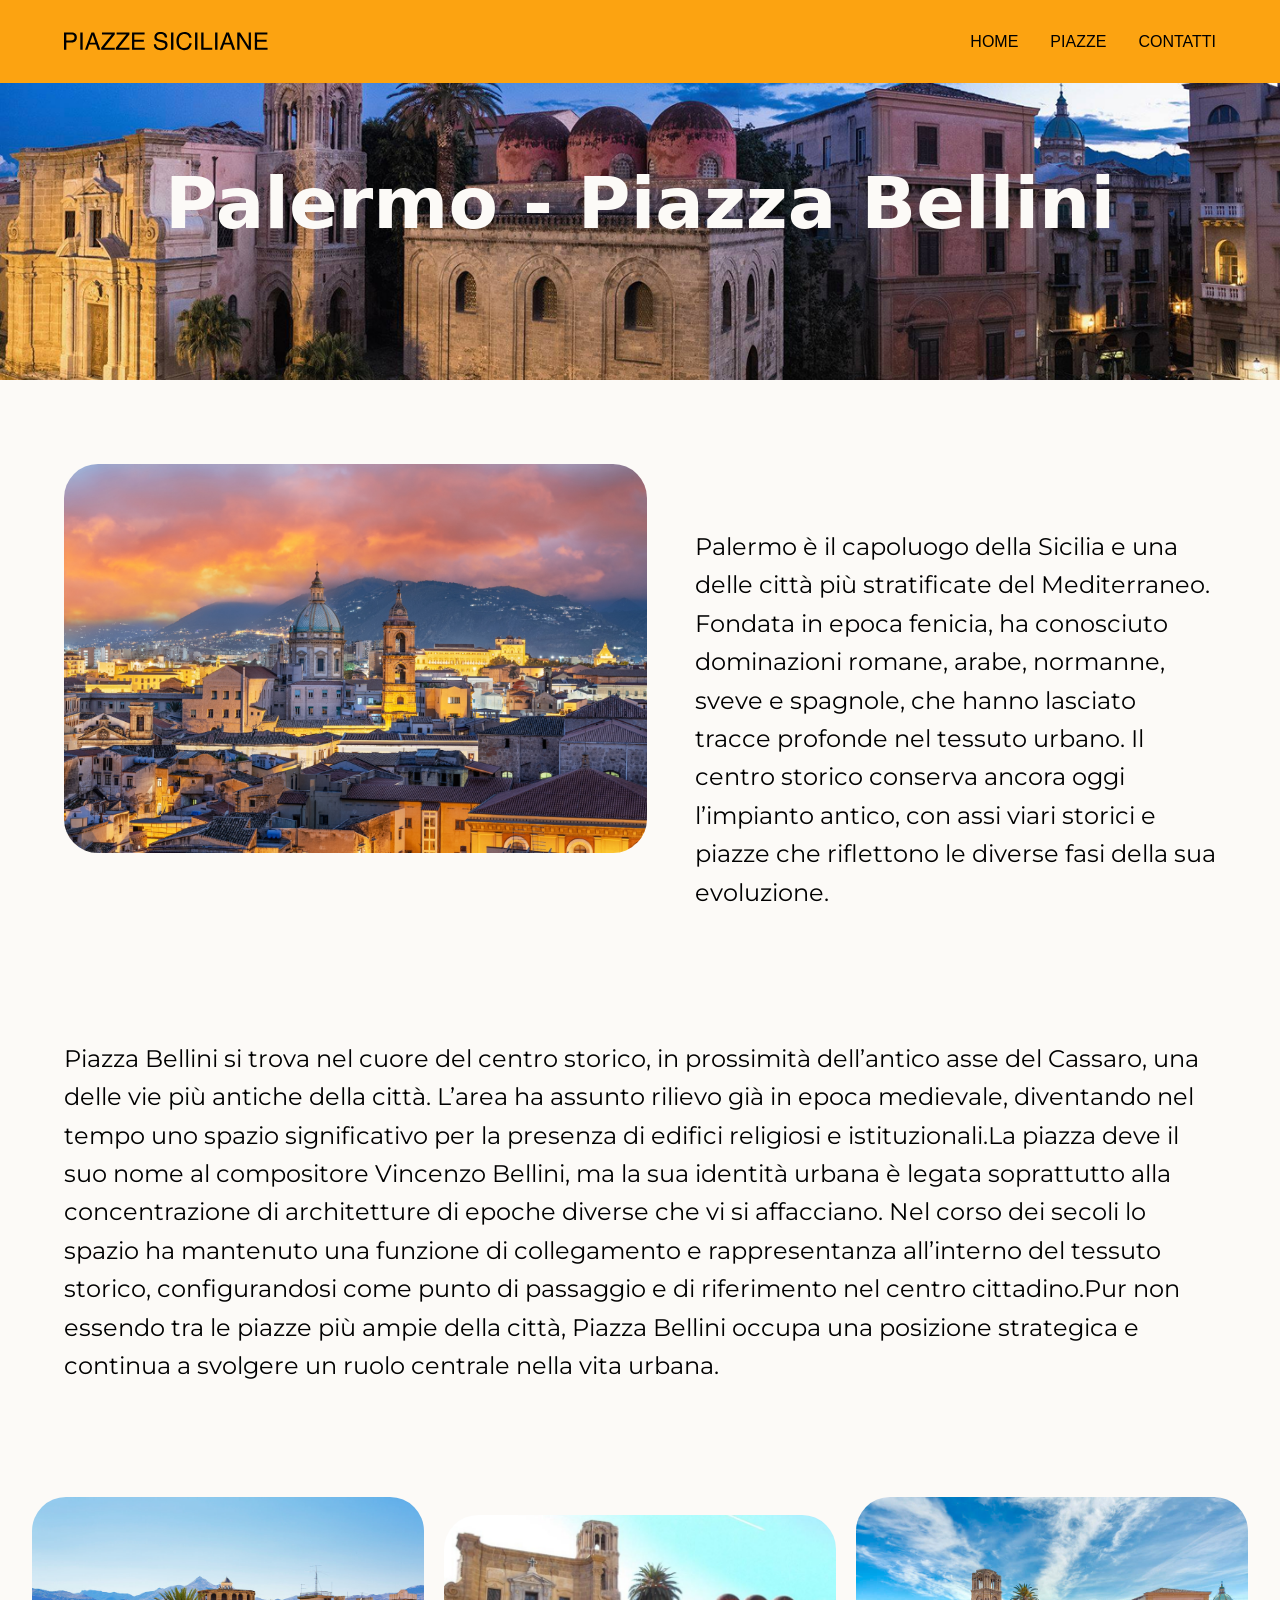
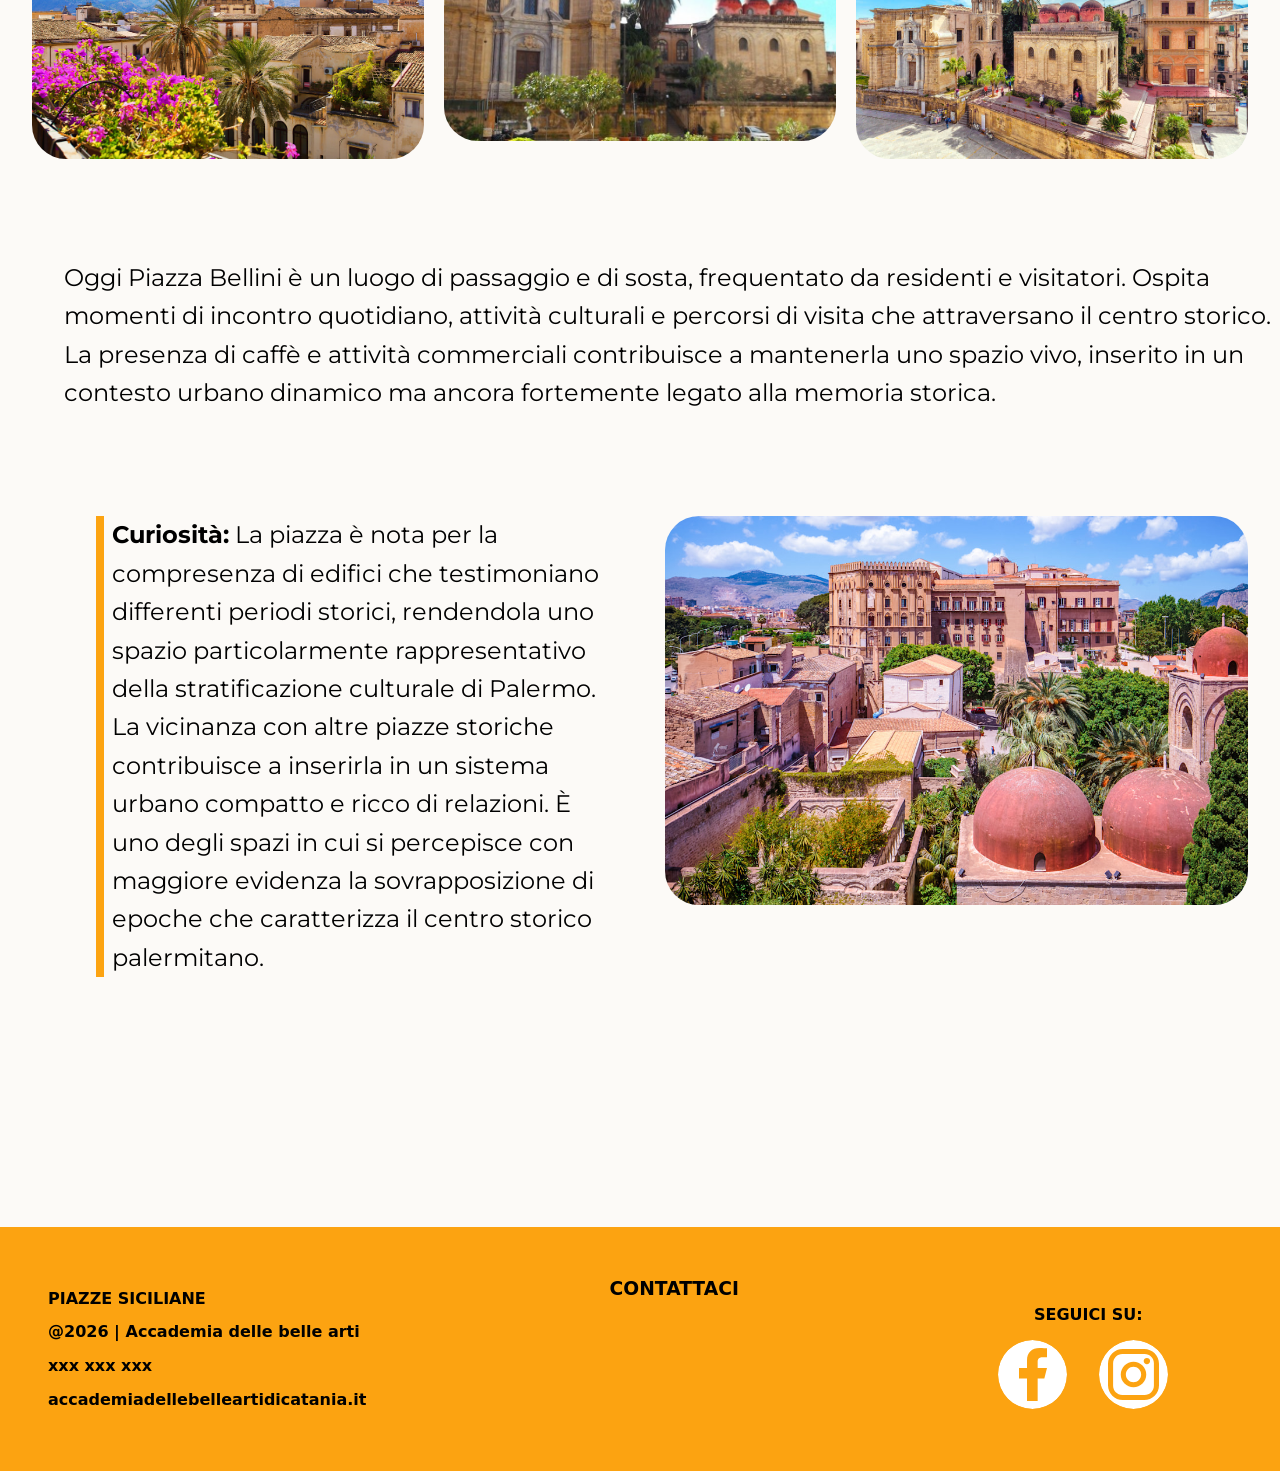
<file: palermo.html>
<!DOCTYPE html>
<html lang="en">
<head>
    <meta charset="UTF-8">
    <meta name="viewport" content="width=device-width, initial-scale=1.0">
     <link rel="stylesheet" href="CSS/style.css">
</head>
<body>
     <header>
        <svg width="204" height="19" viewBox="0 0 204 19" fill="none" xmlns="http://www.w3.org/2000/svg">
<path d="M0 0.46875H7.74609C9.27734 0.46875 10.5117 0.902344 11.4492 1.76953C12.3867 2.62891 12.8555 3.83984 12.8555 5.40234C12.8555 6.74609 12.4375 7.91797 11.6016 8.91797C10.7656 9.91016 9.48047 10.4062 7.74609 10.4062H2.33203V17.6836H0V0.46875ZM10.5 5.41406C10.5 4.14844 10.0312 3.28906 9.09375 2.83594C8.57812 2.59375 7.87109 2.47266 6.97266 2.47266H2.33203V8.4375H6.97266C8.01953 8.4375 8.86719 8.21484 9.51562 7.76953C10.1719 7.32422 10.5 6.53906 10.5 5.41406ZM16.3125 0.46875H18.668V17.6836H16.3125V0.46875ZM31.3008 10.6289L28.6875 3.02344L25.9102 10.6289H31.3008ZM27.4688 0.46875H30.1055L36.3516 17.6836H33.7969L32.0508 12.5273H25.2422L23.3789 17.6836H20.9883L27.4688 0.46875ZM37.1953 15.75L47.7539 2.51953H37.9688V0.46875H50.7539V2.47266L40.1367 15.6328H50.7539V17.6836H37.1953V15.75ZM51.8672 15.75L62.4258 2.51953H52.6406V0.46875H65.4258V2.47266L54.8086 15.6328H65.4258V17.6836H51.8672V15.75ZM68.0391 0.46875H80.5898V2.57812H70.3125V7.80469H79.8164V9.79688H70.3125V15.6328H80.7656V17.6836H68.0391V0.46875ZM92.0273 12.1289C92.082 13.1055 92.3125 13.8984 92.7188 14.5078C93.4922 15.6484 94.8555 16.2188 96.8086 16.2188C97.6836 16.2188 98.4805 16.0938 99.1992 15.8438C100.59 15.3594 101.285 14.4922 101.285 13.2422C101.285 12.3047 100.992 11.6367 100.406 11.2383C99.8125 10.8477 98.8828 10.5078 97.6172 10.2188L95.2852 9.69141C93.7617 9.34766 92.6836 8.96875 92.0508 8.55469C90.957 7.83594 90.4102 6.76172 90.4102 5.33203C90.4102 3.78516 90.9453 2.51563 92.0156 1.52344C93.0859 0.53125 94.6016 0.0351562 96.5625 0.0351562C98.3672 0.0351562 99.8984 0.472656 101.156 1.34766C102.422 2.21484 103.055 3.60547 103.055 5.51953H100.863C100.746 4.59766 100.496 3.89062 100.113 3.39844C99.4023 2.5 98.1953 2.05078 96.4922 2.05078C95.1172 2.05078 94.1289 2.33984 93.5273 2.91797C92.9258 3.49609 92.625 4.16797 92.625 4.93359C92.625 5.77734 92.9766 6.39453 93.6797 6.78516C94.1406 7.03516 95.1836 7.34766 96.8086 7.72266L99.2227 8.27344C100.387 8.53906 101.285 8.90234 101.918 9.36328C103.012 10.168 103.559 11.3359 103.559 12.8672C103.559 14.7734 102.863 16.1367 101.473 16.957C100.09 17.7773 98.4805 18.1875 96.6445 18.1875C94.5039 18.1875 92.8281 17.6406 91.6172 16.5469C90.4062 15.4609 89.8125 13.9883 89.8359 12.1289H92.0273ZM107.039 0.46875H109.395V17.6836H107.039V0.46875ZM120.445 0C122.625 0 124.316 0.574219 125.52 1.72266C126.723 2.87109 127.391 4.17578 127.523 5.63672H125.25C124.992 4.52734 124.477 3.64844 123.703 3C122.938 2.35156 121.859 2.02734 120.469 2.02734C118.773 2.02734 117.402 2.625 116.355 3.82031C115.316 5.00781 114.797 6.83203 114.797 9.29297C114.797 11.3086 115.266 12.9453 116.203 14.2031C117.148 15.4531 118.555 16.0781 120.422 16.0781C122.141 16.0781 123.449 15.418 124.348 14.0977C124.824 13.4023 125.18 12.4883 125.414 11.3555H127.688C127.484 13.168 126.812 14.6875 125.672 15.9141C124.305 17.3906 122.461 18.1289 120.141 18.1289C118.141 18.1289 116.461 17.5234 115.102 16.3125C113.312 14.7109 112.418 12.2383 112.418 8.89453C112.418 6.35547 113.09 4.27344 114.434 2.64844C115.887 0.882812 117.891 0 120.445 0ZM131.062 0.46875H133.418V17.6836H131.062V0.46875ZM137.215 0.46875H139.547V15.6328H148.266V17.6836H137.215V0.46875ZM151.102 0.46875H153.457V17.6836H151.102V0.46875ZM166.09 10.6289L163.477 3.02344L160.699 10.6289H166.09ZM162.258 0.46875H164.895L171.141 17.6836H168.586L166.84 12.5273H160.031L158.168 17.6836H155.777L162.258 0.46875ZM173.262 0.46875H176.016L184.711 14.4141V0.46875H186.926V17.6836H184.312L175.488 3.75V17.6836H173.262V0.46875ZM190.828 0.46875H203.379V2.57812H193.102V7.80469H202.605V9.79688H193.102V15.6328H203.555V17.6836H190.828V0.46875Z" fill="black"/>
</svg>
<nav class="header-info">
    <ul>
        <li><a href="index.html">Home</a></li>
        <li><a href="pagine-piazze.html">Piazze</a></li>
        <li><a href="https://www.abacatania.it/">contatti</a></li>
    </ul>
</nav>

    </header>
    <body>
          <section class="info">
            <div class="testo">
            <h1>Palermo - Piazza Bellini</h1>
            </div>
            <div class="image">
            <img src="palermo.png" alt="">
            </div>
        </section>
    </body>

    <main>
        <section class="palermo-info">
            <div class="box-descrizione">
                <img src="palermo-uvod.jpg" alt="">
                <p>Palermo è il capoluogo della Sicilia e una delle città più stratificate del Mediterraneo. Fondata in epoca fenicia, ha conosciuto dominazioni romane, arabe,
                     normanne, sveve e spagnole, che hanno lasciato tracce profonde nel tessuto urbano. Il centro storico conserva ancora oggi l’impianto antico, con assi viari storici e piazze che riflettono le diverse fasi della sua evoluzione.</p>
            </div>
<div class="box-storia">
    <p>Piazza Bellini si trova nel cuore del centro storico, in prossimità dell’antico asse del Cassaro, una delle vie più antiche della città. L’area ha assunto rilievo già in epoca medievale, diventando nel tempo uno spazio significativo per la presenza di edifici 
        religiosi e istituzionali.La piazza deve il suo nome al compositore Vincenzo Bellini, ma la sua identità urbana è legata soprattutto alla concentrazione di architetture di epoche diverse che vi si affacciano. Nel corso dei secoli lo spazio ha mantenuto una funzione di collegamento e rappresentanza all’interno del tessuto storico, configurandosi come punto di
         passaggio e di riferimento nel centro cittadino.Pur non essendo tra le piazze più ampie della città, Piazza Bellini occupa una posizione strategica e continua a svolgere un ruolo centrale nella vita urbana.</p>
</div>

        </section>


            <!-- Colonna foto palermo -->

             <section class="foto-palermo">
    <div class="1-palermo">
        <img src="palermo 1.jpg" alt="">
    </div>

    <div class="2-palermo">
    <img src="palermo 2.jpg" alt=""> 
    </div>
    
    <div class="3-palermo">
    <img src="palermo 3.jpg" alt=""> 
    </div>
    </section>


    <section class="palermo-info2">
     <div class="box-attività">
    <p>Oggi Piazza Bellini è un luogo di passaggio e di sosta, frequentato da residenti e visitatori. Ospita momenti di incontro quotidiano, attività culturali e percorsi di visita che attraversano il centro storico. La presenza di caffè e attività commerciali contribuisce a mantenerla uno spazio vivo, inserito in un contesto urbano dinamico ma ancora fortemente legato alla memoria storica.
</p>
<div class="box-curiosità">
    <img src="exq3p3dyh4lc6undofkj.jpg" alt="">
    <p><span class="bold-curiosità">Curiosità:</span> La piazza è nota per la compresenza di edifici che testimoniano differenti periodi storici, rendendola uno spazio particolarmente rappresentativo della stratificazione culturale di Palermo. La vicinanza con altre piazze storiche contribuisce a inserirla in un sistema urbano compatto e ricco di relazioni. È uno degli spazi in cui si percepisce con maggiore evidenza la sovrapposizione di epoche che caratterizza il centro storico palermitano.</p>
</div>


</div>

    </section>


    </main>
     <footer>
        <div class="colonna-sinistra">
    <p>PIAZZE SICILIANE</p>
    <p>@2026 | Accademia delle belle arti</p>
    <p>xxx xxx xxx</p>
  <p><a href="https://www.abacatania.it/">accademiadellebelleartidicatania.it</a></p>
  </div>

   <div class="colonna-centrale">
    <a href=""></a><h3>CONTATTACI</h3></a>
  </div>

    <div class="colonna-destra">
    <p>SEGUICI SU:</p>
    <div class="social-icons">
<svg width="69" height="69" viewBox="0 0 69 69" fill="none" xmlns="http://www.w3.org/2000/svg">
<g clip-path="url(#clip0_50_121)">
<rect width="69" height="69" rx="34.5" fill="white"/>
<path d="M39.6667 38.475H46.3333L49 27.875H39.6667V22.575C39.6667 19.8455 39.6667 17.275 45 17.275H49V8.371C48.1307 8.25705 44.848 8 41.3813 8C34.1413 8 29 12.391 29 20.455V27.875H21V38.475H29V61H39.6667V38.475Z" fill="#FCA311"/>
</g>
<defs>
<clipPath id="clip0_50_121">
<rect width="69" height="69" rx="34.5" fill="white"/>
</clipPath>
</defs>
</svg>
<svg width="69" height="69" viewBox="0 0 69 69" fill="none" xmlns="http://www.w3.org/2000/svg">
<g clip-path="url(#clip0_50_124)">
<rect width="69" height="69" rx="34.5" fill="white"/>
<path d="M23.79 9H45.21C53.37 9 60 15.63 60 23.79V45.21C60 49.1326 58.4418 52.8944 55.6681 55.6681C52.8944 58.4418 49.1326 60 45.21 60H23.79C15.63 60 9 53.37 9 45.21V23.79C9 19.8674 10.5582 16.1056 13.3319 13.3319C16.1056 10.5582 19.8674 9 23.79 9ZM23.28 14.1C20.8453 14.1 18.5103 15.0672 16.7888 16.7888C15.0672 18.5103 14.1 20.8453 14.1 23.28V45.72C14.1 50.7945 18.2055 54.9 23.28 54.9H45.72C48.1547 54.9 50.4897 53.9328 52.2112 52.2112C53.9328 50.4897 54.9 48.1547 54.9 45.72V23.28C54.9 18.2055 50.7945 14.1 45.72 14.1H23.28ZM47.8875 17.925C48.7329 17.925 49.5436 18.2608 50.1414 18.8586C50.7392 19.4564 51.075 20.2671 51.075 21.1125C51.075 21.9579 50.7392 22.7686 50.1414 23.3664C49.5436 23.9642 48.7329 24.3 47.8875 24.3C47.0421 24.3 46.2314 23.9642 45.6336 23.3664C45.0358 22.7686 44.7 21.9579 44.7 21.1125C44.7 20.2671 45.0358 19.4564 45.6336 18.8586C46.2314 18.2608 47.0421 17.925 47.8875 17.925ZM34.5 21.75C37.8815 21.75 41.1245 23.0933 43.5156 25.4844C45.9067 27.8755 47.25 31.1185 47.25 34.5C47.25 37.8815 45.9067 41.1245 43.5156 43.5156C41.1245 45.9067 37.8815 47.25 34.5 47.25C31.1185 47.25 27.8755 45.9067 25.4844 43.5156C23.0933 41.1245 21.75 37.8815 21.75 34.5C21.75 31.1185 23.0933 27.8755 25.4844 25.4844C27.8755 23.0933 31.1185 21.75 34.5 21.75ZM34.5 26.85C32.4711 26.85 30.5253 27.656 29.0906 29.0906C27.656 30.5253 26.85 32.4711 26.85 34.5C26.85 36.5289 27.656 38.4747 29.0906 39.9094C30.5253 41.344 32.4711 42.15 34.5 42.15C36.5289 42.15 38.4747 41.344 39.9094 39.9094C41.344 38.4747 42.15 36.5289 42.15 34.5C42.15 32.4711 41.344 30.5253 39.9094 29.0906C38.4747 27.656 36.5289 26.85 34.5 26.85Z" fill="#FCA311"/>
</g>
<defs>
<clipPath id="clip0_50_124">
<rect width="69" height="69" rx="34.5" fill="white"/>
</clipPath>
</defs>
</svg>
</div>
</div>

    </footer>
</body>

</html>
</file>
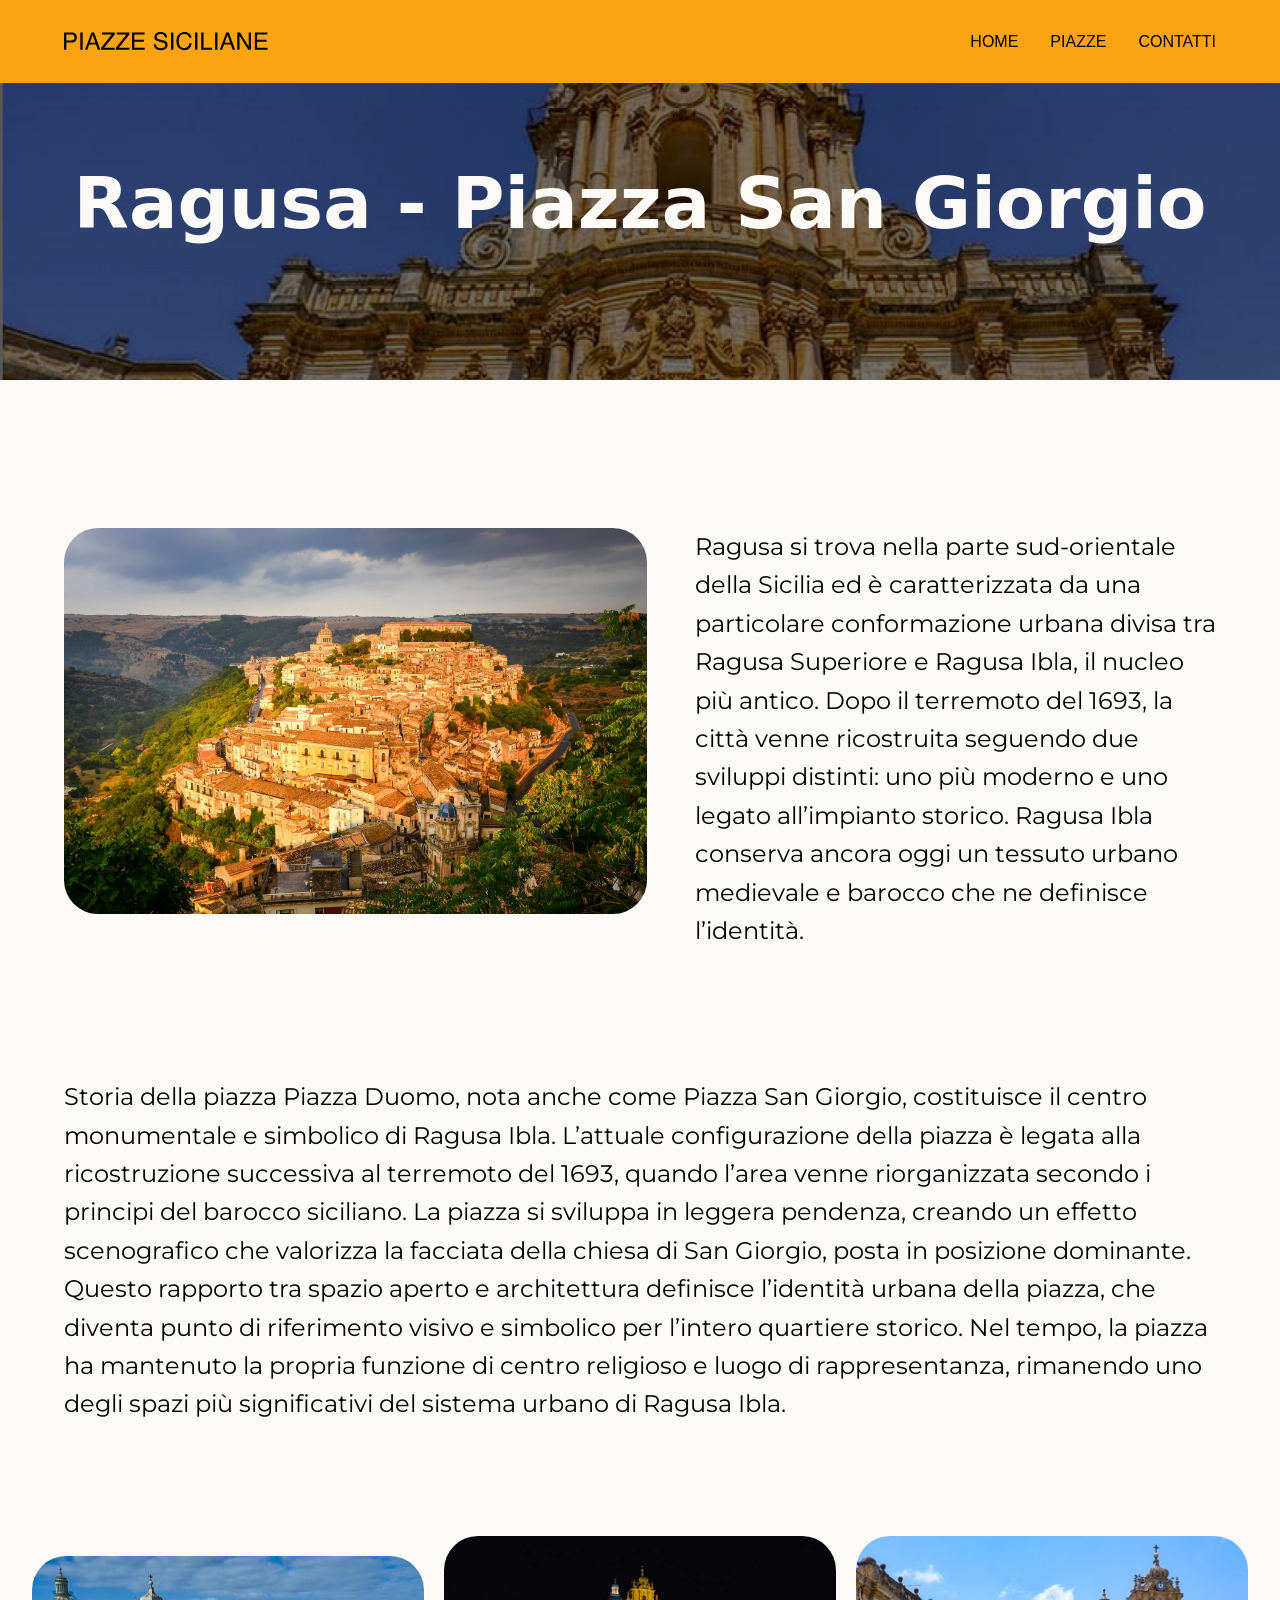
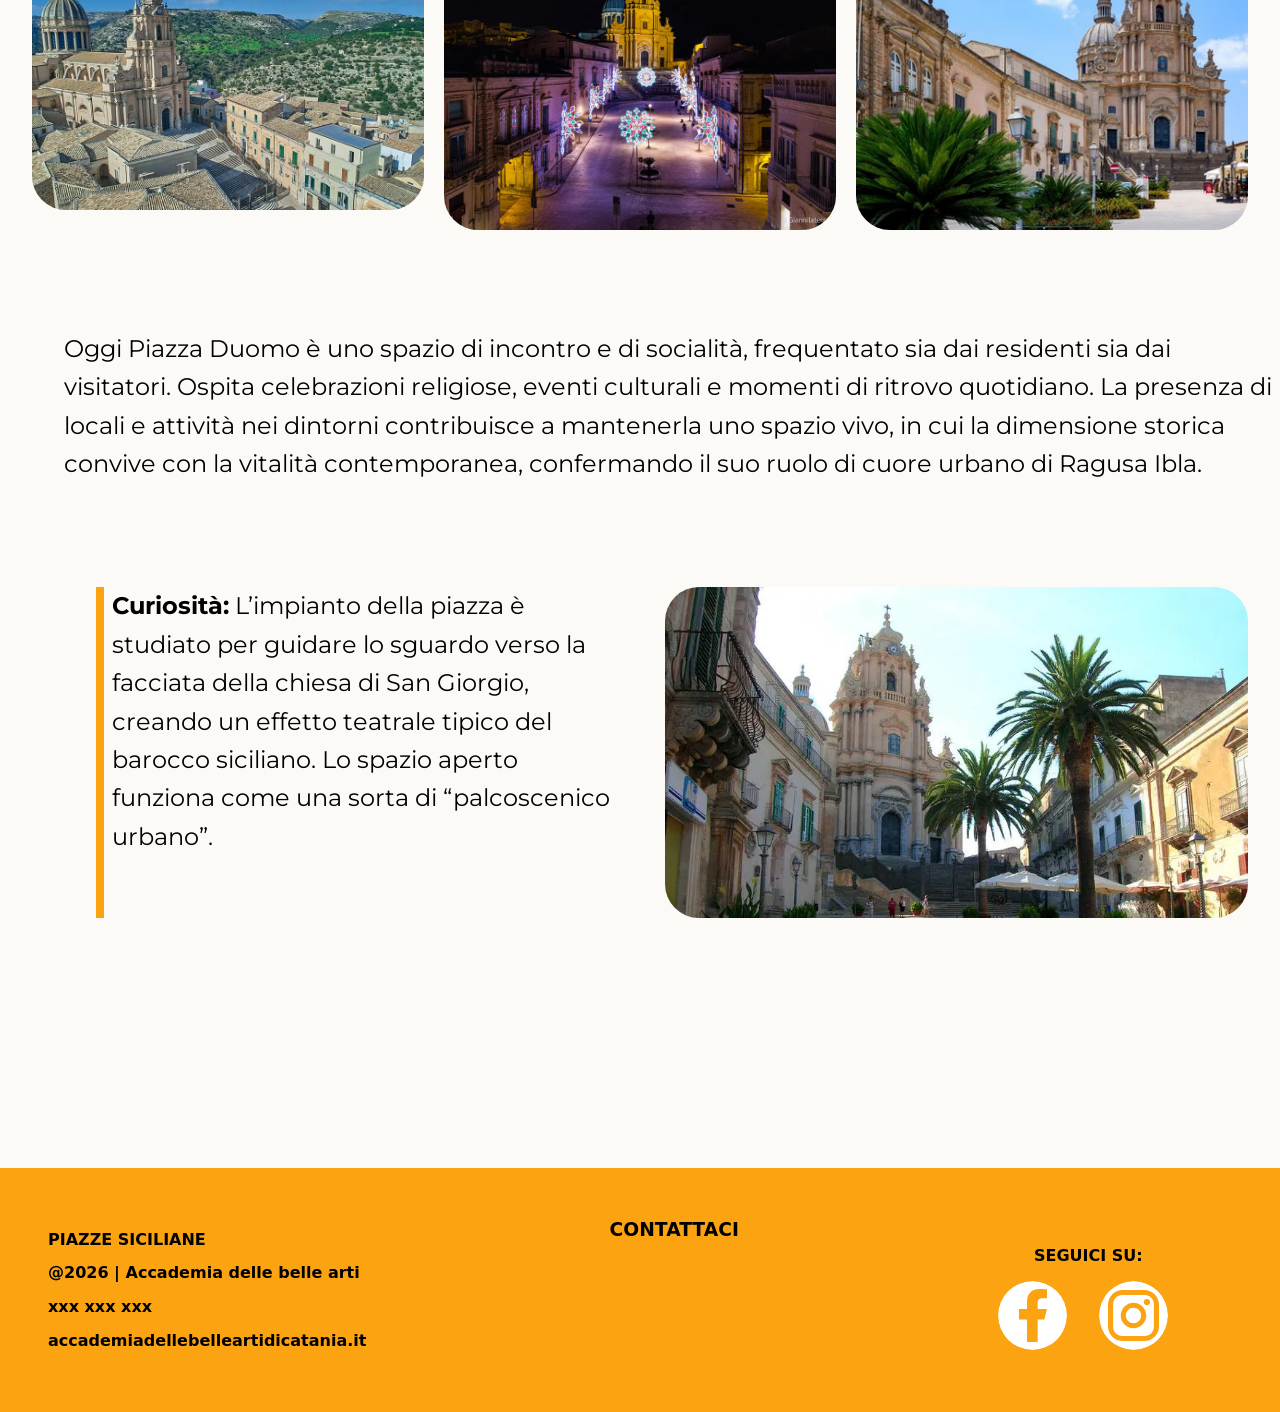
<file: ragusa.html>
<!DOCTYPE html>
<html lang="en">
<head>
    <meta charset="UTF-8">
    <meta name="viewport" content="width=device-width, initial-scale=1.0">
     <link rel="stylesheet" href="CSS/style.css">
</head>
<body>
     <header>
        <svg width="204" height="19" viewBox="0 0 204 19" fill="none" xmlns="http://www.w3.org/2000/svg">
<path d="M0 0.46875H7.74609C9.27734 0.46875 10.5117 0.902344 11.4492 1.76953C12.3867 2.62891 12.8555 3.83984 12.8555 5.40234C12.8555 6.74609 12.4375 7.91797 11.6016 8.91797C10.7656 9.91016 9.48047 10.4062 7.74609 10.4062H2.33203V17.6836H0V0.46875ZM10.5 5.41406C10.5 4.14844 10.0312 3.28906 9.09375 2.83594C8.57812 2.59375 7.87109 2.47266 6.97266 2.47266H2.33203V8.4375H6.97266C8.01953 8.4375 8.86719 8.21484 9.51562 7.76953C10.1719 7.32422 10.5 6.53906 10.5 5.41406ZM16.3125 0.46875H18.668V17.6836H16.3125V0.46875ZM31.3008 10.6289L28.6875 3.02344L25.9102 10.6289H31.3008ZM27.4688 0.46875H30.1055L36.3516 17.6836H33.7969L32.0508 12.5273H25.2422L23.3789 17.6836H20.9883L27.4688 0.46875ZM37.1953 15.75L47.7539 2.51953H37.9688V0.46875H50.7539V2.47266L40.1367 15.6328H50.7539V17.6836H37.1953V15.75ZM51.8672 15.75L62.4258 2.51953H52.6406V0.46875H65.4258V2.47266L54.8086 15.6328H65.4258V17.6836H51.8672V15.75ZM68.0391 0.46875H80.5898V2.57812H70.3125V7.80469H79.8164V9.79688H70.3125V15.6328H80.7656V17.6836H68.0391V0.46875ZM92.0273 12.1289C92.082 13.1055 92.3125 13.8984 92.7188 14.5078C93.4922 15.6484 94.8555 16.2188 96.8086 16.2188C97.6836 16.2188 98.4805 16.0938 99.1992 15.8438C100.59 15.3594 101.285 14.4922 101.285 13.2422C101.285 12.3047 100.992 11.6367 100.406 11.2383C99.8125 10.8477 98.8828 10.5078 97.6172 10.2188L95.2852 9.69141C93.7617 9.34766 92.6836 8.96875 92.0508 8.55469C90.957 7.83594 90.4102 6.76172 90.4102 5.33203C90.4102 3.78516 90.9453 2.51563 92.0156 1.52344C93.0859 0.53125 94.6016 0.0351562 96.5625 0.0351562C98.3672 0.0351562 99.8984 0.472656 101.156 1.34766C102.422 2.21484 103.055 3.60547 103.055 5.51953H100.863C100.746 4.59766 100.496 3.89062 100.113 3.39844C99.4023 2.5 98.1953 2.05078 96.4922 2.05078C95.1172 2.05078 94.1289 2.33984 93.5273 2.91797C92.9258 3.49609 92.625 4.16797 92.625 4.93359C92.625 5.77734 92.9766 6.39453 93.6797 6.78516C94.1406 7.03516 95.1836 7.34766 96.8086 7.72266L99.2227 8.27344C100.387 8.53906 101.285 8.90234 101.918 9.36328C103.012 10.168 103.559 11.3359 103.559 12.8672C103.559 14.7734 102.863 16.1367 101.473 16.957C100.09 17.7773 98.4805 18.1875 96.6445 18.1875C94.5039 18.1875 92.8281 17.6406 91.6172 16.5469C90.4062 15.4609 89.8125 13.9883 89.8359 12.1289H92.0273ZM107.039 0.46875H109.395V17.6836H107.039V0.46875ZM120.445 0C122.625 0 124.316 0.574219 125.52 1.72266C126.723 2.87109 127.391 4.17578 127.523 5.63672H125.25C124.992 4.52734 124.477 3.64844 123.703 3C122.938 2.35156 121.859 2.02734 120.469 2.02734C118.773 2.02734 117.402 2.625 116.355 3.82031C115.316 5.00781 114.797 6.83203 114.797 9.29297C114.797 11.3086 115.266 12.9453 116.203 14.2031C117.148 15.4531 118.555 16.0781 120.422 16.0781C122.141 16.0781 123.449 15.418 124.348 14.0977C124.824 13.4023 125.18 12.4883 125.414 11.3555H127.688C127.484 13.168 126.812 14.6875 125.672 15.9141C124.305 17.3906 122.461 18.1289 120.141 18.1289C118.141 18.1289 116.461 17.5234 115.102 16.3125C113.312 14.7109 112.418 12.2383 112.418 8.89453C112.418 6.35547 113.09 4.27344 114.434 2.64844C115.887 0.882812 117.891 0 120.445 0ZM131.062 0.46875H133.418V17.6836H131.062V0.46875ZM137.215 0.46875H139.547V15.6328H148.266V17.6836H137.215V0.46875ZM151.102 0.46875H153.457V17.6836H151.102V0.46875ZM166.09 10.6289L163.477 3.02344L160.699 10.6289H166.09ZM162.258 0.46875H164.895L171.141 17.6836H168.586L166.84 12.5273H160.031L158.168 17.6836H155.777L162.258 0.46875ZM173.262 0.46875H176.016L184.711 14.4141V0.46875H186.926V17.6836H184.312L175.488 3.75V17.6836H173.262V0.46875ZM190.828 0.46875H203.379V2.57812H193.102V7.80469H202.605V9.79688H193.102V15.6328H203.555V17.6836H190.828V0.46875Z" fill="black"/>
</svg>
<nav class="header-info">
    <ul>
        <li><a href="index.html">Home</a></li>
        <li><a href="pagine-piazze.html">Piazze</a></li>
        <li><a href="https://www.abacatania.it/">contatti</a></li>
    </ul>
</nav>

    </header>
    <body>
          <section class="info">
            <div class="testo">
            <h1>Ragusa - Piazza San Giorgio</h1>
            </div>
            <div class="image">
            <img src="ragusa.png" alt="">
            </div>
        </section>
    </body>

    <main>
        <section class="palermo-info">
            <div class="box-descrizione4">
                <img src="shutterstock_149740301.9503269a.jpg" alt="">
                <p>Ragusa si trova nella parte sud-orientale della Sicilia ed è caratterizzata da una particolare conformazione urbana divisa tra Ragusa Superiore e Ragusa Ibla, il nucleo più antico. Dopo il terremoto del 1693, la città venne ricostruita seguendo due sviluppi distinti: uno più moderno e uno legato all’impianto storico. Ragusa Ibla conserva ancora oggi un tessuto urbano medievale e barocco che ne definisce l’identità. </p>
            </div>
<div class="box-storia4">
    <p>Storia della piazza Piazza Duomo, nota anche come Piazza San Giorgio, costituisce il centro monumentale e simbolico di Ragusa Ibla. L’attuale configurazione della piazza è legata alla ricostruzione successiva al terremoto del 1693, quando l’area venne riorganizzata secondo i principi del barocco siciliano. La piazza si sviluppa in leggera pendenza, creando un effetto scenografico che valorizza la facciata della chiesa di San Giorgio, posta in posizione dominante. Questo rapporto tra spazio aperto e architettura definisce l’identità urbana della piazza, che diventa punto di riferimento visivo e simbolico per l’intero quartiere storico. Nel tempo, la piazza ha mantenuto la propria funzione di centro religioso e luogo di rappresentanza, rimanendo uno degli spazi più significativi del sistema urbano di Ragusa Ibla. </p>
</div>

        </section>


            <!-- Colonna foto palermo -->

             <section class="foto-palermo">
    <div class="1-palermo">
        <img src="ragusa3.webp" alt="">
    </div>

    <div class="2-palermo">
    <img src="ragusa1.jpg" alt=""> 
    </div>
    
    <div class="3-palermo">
    <img src="ragusa2.jpg" alt=""> 
    </div>
    </section>


    <section class="palermo-info4">
     <div class="box-attività4">
    <p>Oggi Piazza Duomo è uno spazio di incontro e di socialità, frequentato sia dai residenti sia dai visitatori. Ospita celebrazioni religiose, eventi culturali e momenti di ritrovo quotidiano. La presenza di locali e attività nei dintorni contribuisce a mantenerla uno spazio vivo, in cui la dimensione storica convive con la vitalità contemporanea, confermando il suo ruolo di cuore urbano di Ragusa Ibla. </P>
<div class="box-curiosità4">
    <img src="RAGUSA4.webp" alt="">
    <p><span class="bold-curiosità">Curiosità:</span> L’impianto della piazza è studiato per guidare lo sguardo verso la facciata della chiesa di San Giorgio, creando un effetto teatrale tipico del barocco siciliano. Lo spazio aperto funziona come una sorta di “palcoscenico urbano”.</p>
</div>


</div>

    </section>


    </main>
     <footer>
        <div class="colonna-sinistra">
    <p>PIAZZE SICILIANE</p>
    <p>@2026 | Accademia delle belle arti</p>
    <p>xxx xxx xxx</p>
  <p><a href="https://www.abacatania.it/">accademiadellebelleartidicatania.it</a></p>
  </div>

   <div class="colonna-centrale">
    <a href=""></a><h3>CONTATTACI</h3></a>
  </div>

    <div class="colonna-destra">
    <p>SEGUICI SU:</p>
    <div class="social-icons">
<svg width="69" height="69" viewBox="0 0 69 69" fill="none" xmlns="http://www.w3.org/2000/svg">
<g clip-path="url(#clip0_50_121)">
<rect width="69" height="69" rx="34.5" fill="white"/>
<path d="M39.6667 38.475H46.3333L49 27.875H39.6667V22.575C39.6667 19.8455 39.6667 17.275 45 17.275H49V8.371C48.1307 8.25705 44.848 8 41.3813 8C34.1413 8 29 12.391 29 20.455V27.875H21V38.475H29V61H39.6667V38.475Z" fill="#FCA311"/>
</g>
<defs>
<clipPath id="clip0_50_121">
<rect width="69" height="69" rx="34.5" fill="white"/>
</clipPath>
</defs>
</svg>
<svg width="69" height="69" viewBox="0 0 69 69" fill="none" xmlns="http://www.w3.org/2000/svg">
<g clip-path="url(#clip0_50_124)">
<rect width="69" height="69" rx="34.5" fill="white"/>
<path d="M23.79 9H45.21C53.37 9 60 15.63 60 23.79V45.21C60 49.1326 58.4418 52.8944 55.6681 55.6681C52.8944 58.4418 49.1326 60 45.21 60H23.79C15.63 60 9 53.37 9 45.21V23.79C9 19.8674 10.5582 16.1056 13.3319 13.3319C16.1056 10.5582 19.8674 9 23.79 9ZM23.28 14.1C20.8453 14.1 18.5103 15.0672 16.7888 16.7888C15.0672 18.5103 14.1 20.8453 14.1 23.28V45.72C14.1 50.7945 18.2055 54.9 23.28 54.9H45.72C48.1547 54.9 50.4897 53.9328 52.2112 52.2112C53.9328 50.4897 54.9 48.1547 54.9 45.72V23.28C54.9 18.2055 50.7945 14.1 45.72 14.1H23.28ZM47.8875 17.925C48.7329 17.925 49.5436 18.2608 50.1414 18.8586C50.7392 19.4564 51.075 20.2671 51.075 21.1125C51.075 21.9579 50.7392 22.7686 50.1414 23.3664C49.5436 23.9642 48.7329 24.3 47.8875 24.3C47.0421 24.3 46.2314 23.9642 45.6336 23.3664C45.0358 22.7686 44.7 21.9579 44.7 21.1125C44.7 20.2671 45.0358 19.4564 45.6336 18.8586C46.2314 18.2608 47.0421 17.925 47.8875 17.925ZM34.5 21.75C37.8815 21.75 41.1245 23.0933 43.5156 25.4844C45.9067 27.8755 47.25 31.1185 47.25 34.5C47.25 37.8815 45.9067 41.1245 43.5156 43.5156C41.1245 45.9067 37.8815 47.25 34.5 47.25C31.1185 47.25 27.8755 45.9067 25.4844 43.5156C23.0933 41.1245 21.75 37.8815 21.75 34.5C21.75 31.1185 23.0933 27.8755 25.4844 25.4844C27.8755 23.0933 31.1185 21.75 34.5 21.75ZM34.5 26.85C32.4711 26.85 30.5253 27.656 29.0906 29.0906C27.656 30.5253 26.85 32.4711 26.85 34.5C26.85 36.5289 27.656 38.4747 29.0906 39.9094C30.5253 41.344 32.4711 42.15 34.5 42.15C36.5289 42.15 38.4747 41.344 39.9094 39.9094C41.344 38.4747 42.15 36.5289 42.15 34.5C42.15 32.4711 41.344 30.5253 39.9094 29.0906C38.4747 27.656 36.5289 26.85 34.5 26.85Z" fill="#FCA311"/>
</g>
<defs>
<clipPath id="clip0_50_124">
<rect width="69" height="69" rx="34.5" fill="white"/>
</clipPath>
</defs>
</svg>
</div>
</div>

    </footer>
</body>

</html>
</file>
<file: CSS/style.css>
@import url('https://fonts.googleapis.com/css2?family=Montserrat:ital,wght@0,100..900;1,100..900&display=swap');

body{
    font-family: system-ui, -apple-system, BlinkMacSystemFont, 'Segoe UI', Roboto, Oxygen, Ubuntu, Cantarell, 'Open Sans', 'Helvetica Neue', sans-serif;
    margin: 0; 
    background-color: #FCFAF7;
}
   

image{
    display: block;
}
.contenitore{
    max-width: 100%;
    margin: 0 auto;

}
.info{
    position: relative;
}

.testo{
    position: absolute;
    width: 100%;
    height: 80%;
    display: flex;
    align-items: center;
    text-align: center;
    justify-content: center;
    color: #FCFAF7;
    font-size: 48px;
  
}

.info img{
    width: 100%;
    object-fit: cover;
    margin: 0 auto;
    background-size: cover;
    max-height: 297px;
    object-position: bottom 20%;
}  

header{
    background-color: #FCA311;
    max-width: auto;
    margin: auto;
    display: flex;
    justify-content: space-between;
    align-items: center;
    padding: 32px 16px;
    position: sticky;
    top: 0;           
    z-index: 1000; 
}
header svg{
    padding-left: 48px;
}

a {
    text-decoration: none;
    color: black;
}

nav ul{
    color: black;
    margin: 0;
    padding: 0;
    list-style: none;
    display: flex;
    gap: 32px;
padding-right: 48px;
font-family:Helvetica, sans-serif;
text-transform: uppercase;

}

nav ul :hover{
    color: #FCFAF7;

}
main{
    background-color: #FCFAF7;
}

.descrizione-piazze {
    max-width: 600px;     
    margin: 50px auto;     
    padding-left: 20px;    
    border-left: 4px solid #FCA311; /* La linea verticale colorata a sinistra */
    font-family: 'Montserrat', sans-serif;
    line-height: 1.6;      
    text-align: left; 
     margin-top: 100px;
}

.content{
    max-width: 1000px;
    margin: auto;
}

.card{
    display: grid;
    grid-template-columns: 1fr 1fr 1fr;
    gap: 32px;
    padding: 96px 16px;
    position: relative;
    flex:1;
    
}

.card img{
    height: 250px;
    width: 100%;
    object-fit: cover;
    border-radius: 34px;
    display: block;
}

.card p{
    background-color: #FCFAF7;
    font-size: 16px;
    font-weight: bold;
    margin: 0;
    padding: 16px;
    text-align: center;
    font-family: 'Montserrat', sans-serif;
    
}

@media (max-width: 768px) {
    
    .card {
        grid-template-columns: 1fr; 
        gap: 20px;
        padding: 20px;
    }
    .card2{
        display: grid;
         grid-template-columns: 1fr !important;
         justify-items: center;
    }

    .colonna1, .colonna2, .colonna3{
         display: flex;
    flex-direction: column; /* Mette SVG sopra e Testo sotto */
    align-items: center;    
    text-align: center;
    }

     .testo2{
        font-size: 32px !important;
        border-right: 8px solid #FCA311 !important;
    }

    .testo{
        font-size: 16px;
    }
    .header-info{
    gap: 0px;
        padding-right: 16px;
        font-size: 16px;
    }
    nav ul{
    display: flex;
    gap: 16px;
    padding-right: 16px;
    font-size: 14px;
    }

    header{
        padding: 16px 4px;
    }
    header svg{
    padding-left: 16px;
    width: 30%;
}
.descrizione-piazze2 p {
    font-size: 16px;
}
 footer {
        padding: 20px 10px !important;
        gap: 10px;
    }
    
    .colonna-sinistra p, 
    .colonna-sinistra a {
        padding-left: 0 !important;
        font-size: 13px !important; /* Riduce il font per farlo stare in riga */
    }

    .colonna-centrale h3 {
        padding-right: 0 !important;
        font-size: 15px;
    }

    .colonna-destra p {
        font-size: 13px;
        text-align: right;
    }

    .social-icons, .social-icons svg {
        padding-right: 0 !important; 
        gap: 10px !important;        
        justify-content: flex-end;
        width: 80%;
        align-items: end;
    }
  .grid-container {
    grid-template-columns: 1fr !important;
  }

    .box-descrizione{
    flex-direction: column; 
     align-items: center;    
  }
  .box-descrizione img {
    max-width: 80%;         
    margin-bottom: 20px;    
    padding: 0;             
  }

    .box-descrizione2{
    flex-direction: column; 
     align-items: center;    
  }
  .box-descrizione2 img {
    max-width: 80%;         
    margin-bottom: 20px;    
    padding: 0;             
  }

      .box-descrizione3{
    flex-direction: column; 
     align-items: center;    
  }
  .box-descrizione3 img {
    max-width: 80%;         
    margin-bottom: 20px;    
    padding: 0;             
  }

      .box-descrizione4{
    flex-direction: column; 
     align-items: center;    
  }
  .box-descrizione4 img {
    max-width: 80%;         
    margin-bottom: 20px;    
    padding: 0;             
  }



     .foto-palermo {
        grid-template-columns: 1fr !important; 
    }
   .box-curiosità{
    flex-direction: column !important; 
     align-items: center;    
  }
    .box-curiosità img {
    max-width: 80%;         
    margin-bottom: 20px;    
    padding: 0;             
  }
    .box-curiosità2{
    flex-direction: column !important; 
     align-items: center;    
  }
    .box-curiosità2 img {
    max-width: 80%;         
    margin-bottom: 20px;    
    padding: 0;             
  }
    .box-curiosità3{
    flex-direction: column !important; 
     align-items: center;    
  }
    .box-curiosità3 img {
    max-width: 80%;         
    margin-bottom: 20px;    
    padding: 0;             
  }

    .box-curiosità4{
    flex-direction: column !important; 
     align-items: center;    
  }
    .box-curiosità4 img {
    max-width: 80%;         
    margin-bottom: 20px;    
    padding: 0;             
  }
}


section.pulsante {
    width: 100%;
    display: flex;
    justify-content: center; 
    padding: 50px 0;         
    margin-bottom: 50PX;
}

/* Trasforma il link in un pulsante */
.btn-piazze {
     display: inline-block; 
    background-color: #FCA311; 
    color: #FCFAF7;            
    padding: 15px 40px;       
    border-radius: 50px;      
    text-decoration: none;     
    font-family: 'Montserrat', sans-serif;
    font-weight: bold;
    text-transform: uppercase;
    transition: all 0.3s ease;
    text-align: center; 
}

.btn-piazze:hover {
    background-color: #FCA311;
    transform: translateY(-3px); 
}


.info-griglia{
    max-width: 900px;
    margin: auto;
}

.card2{
    display: grid;
    grid-template-columns: 1fr 1fr 1fr;
    gap: 64px;
    padding: 40px 16px;
    padding-left: 30px;
    flex:1;
    
}


.card2 svg{
    height: 49px;
    width: 100%;
    object-fit: cover;
    display: block;
     order: -1;
}

.card2 p{
    background-color: #FCFAF7;
    font-size: 16px;
    margin: 0;
    padding: 16px;
    text-align: center;
    font-family: 'Montserrat', sans-serif;
    
}

.bold1{
    font-weight: bold;
}

.bold2{
    font-weight: bold;
}
.bold3{
    font-weight: bold;
}

.linea-sopra {
    display: block;      
    margin: 0 auto;      
    padding: 48px;        
    max-width: 100%;
    width: 50%;        
}


.card3 {
      width: 100%;     
    max-width: 100%;  
    margin: 0;      
    padding: 0;
     position: relative;
}

.card3 img {
   display: block;    
    width: 100%;      
    height: auto; 
}

.testo2{
  position: absolute;
    top: 50%;          
    right: 5%;        
    transform: translateY(-50%); 
    
    color: #FCFAF7;
    font-size: 80px;
    font-weight: bold;
    text-align: right; 
    line-height: 1.1;
   padding-right: 32px;
     border-right: 12px solid #FCA311;
}

.arancione1{
    color: #FCA311;
}

.descrizione-piazze2 {
    max-width: 600px;     
    margin: 180px auto;     
    padding-left: 20px;    
    border-left: 10px solid #FCA311; 
    font-family: 'Montserrat', sans-serif;
    line-height: 1.6;       
     margin-top: 100px;
     font-size: 24px; 
}

footer{
     background-color: #FCA311;
    max-width: auto;
    margin: auto;
    display: flex;
    justify-content: space-between;
    align-items: center;
    padding: 32px 16px;
    margin-top: 170px;
}

.colonna-sinistra p{
    font-size: 16px;
  text-align: left;
  padding-left: 32px;
    font-weight: bold;
     line-height: 1.1;
}
.colonna-sinistra a{
    font-size: 16px;
  text-align: left;
  padding-left: 0px;
    font-weight: bold;
}

.colonna-sinistra a:hover{
    color: #FCFAF7;
    text-decoration: underline;
    transform: translateY(-3px); 
}

.colonna-centrale a:hover{
    color: #FCFAF7;
    text-decoration: underline;
    transform: translateY(-3px); 

}

 
.colonna-centrale h3{
   margin-bottom: 140px;
    flex: 1;
  text-align: center;
  padding-right: 16px;
}

.social-icons{
     display: flex;
  justify-content: flex-end; 
  gap: 32px;    
  padding-right: 96px;
}
.colonna-destra p{
    padding-left: 36px;
    font-weight: bold;

}


.grid-container {
  display: grid;
  grid-template-columns: repeat(3, 1fr);
  gap: 50px 30px; 
  padding: 40px;
  max-width: 100%px;
  margin: 0 auto;
}

.card-colonna0, 
.card-colonna1, 
.card-colonna2 {
  display: contents;
}

/* Stile dei contenitori delle singole città */
.card-colonna2{
  display: flex;
  flex-direction: column;
  align-items: center;
  text-align: center;
}


[class^="contenitore-"] img {
  width: 100%;
  aspect-ratio: 1.5 / 1; 
  object-fit: cover;
  border-radius: 35px; 
  display: block;
}

[class^="contenitore-"] p {
  margin-top: 15px;
  font-family: sans-serif;
  font-weight: 600;
  font-size: 18px;
  color: #333;
}

.contenitore-palermo a :hover, .contenitore-messina a :hover, .contenitore-catania a :hover, .contenitore-ragusa a :hover{
    background-color: #FCA311;
    padding: 5px;
    font-weight: bold;
 
}

[class^="contenitore-"]:hover img {
  transform: scale(1.03);
  transition: transform 0.3s ease;
   background-color: #FCA311;
    padding: 5px;
}






/*PALERMO*/


.box-descrizione{
    display: flex;
     padding:80px 64px ;
}
.box-descrizione img{
   width: 583px;
   margin: 0 auto;
   border-radius: 34px;
    align-self: flex-start;
}

.box-descrizione p{
    padding-left: 48px;
    margin-top: 64px;
    font-size: 24px;
     font-family: 'Montserrat', sans-serif;
    line-height: 1.6;     
}

.box-storia{
    font-size: 24px;
    padding:0px 64px;
    font-family: 'Montserrat', sans-serif;
    line-height: 1.6;     
    margin: 0 auto;
    max-width: 100%;
}


.foto-palermo {
    display: grid;
    grid-template-columns: repeat(3, 1fr); 
    gap: 20px;        
    padding: 32px;
    align-items: center; 
    margin-top: 80px;
}


.foto-palermo img {
    width: 100%;       
    height: 100%;       
    object-fit: cover;  
    border-radius: 34px;
}

.box-attività{
     padding-left: 64px;
    margin-top: 64px;
    font-size: 24px;
     font-family: 'Montserrat', sans-serif;
    line-height: 1.6;     
}

.box-curiosità{
    display: flex;
    flex-direction: row-reverse; 
     padding:80px 32px ;
        gap: 48px;   
}
.box-curiosità img{
   width: 583px;
   margin: 0 auto;
   border-radius: 34px;
    align-self: flex-start;
}

.box-curiosità p{
    font-size: 24px;
     font-family: 'Montserrat', sans-serif;
    line-height: 1.6;     
    margin: 0;
     flex: 1;   
    border-left: 8px solid #FCA311;
  padding-left: 8px;

}
.bold-curiosità{
    font-weight: bold;
}


/*CATANIa*/

.box-descrizione2{
    display: flex;
     padding:80px 64px ;
}
.box-descrizione2 img{
   width: 583px;
   margin: 0 auto;
   border-radius: 34px;
    align-self: flex-start;
    margin-top: 64px;
}


.box-descrizione2 p{
    padding-left: 48px;
    margin-top: 64px;
    font-size: 24px;
     font-family: 'Montserrat', sans-serif;
    line-height: 1.6;     
}

.box-storia2{
    font-size: 24px;
    padding:0px 64px;
    font-family: 'Montserrat', sans-serif;
    line-height: 1.6;     
    margin: 0 auto;
    max-width: 100%;
}
.box-curiosità2{
    display: flex;
    flex-direction: row-reverse; 
     padding:80px 32px ;
        gap: 48px;   
}
.box-curiosità2 img{
   width: 583px;
   margin: 0 auto;
   border-radius: 34px;
    align-self: flex-start;
}

.box-curiosità2 p{
    font-size: 24px;
     font-family: 'Montserrat', sans-serif;
    line-height: 1.6;     
    margin: 0;
     flex: 1;   
    border-left: 8px solid #FCA311;
  padding-left: 8px;

}

.box-attività2{
     padding-left: 64px;
    margin-top: 64px;
    font-size: 24px;
     font-family: 'Montserrat', sans-serif;
    line-height: 1.6;     
}

/*MESSINA*/

.box-descrizione3{
    display: flex;
     padding:80px 64px ;
}
.box-descrizione3 img{
   width: 583px;
   margin: 0 auto;
   border-radius: 34px;
    align-self: flex-start;
    margin-top: 64px;
}


.box-descrizione3 p{
    padding-left: 48px;
    margin-top: 64px;
    font-size: 24px;
     font-family: 'Montserrat', sans-serif;
    line-height: 1.6;     
}

.box-storia3{
    font-size: 24px;
    padding:0px 64px;
    font-family: 'Montserrat', sans-serif;
    line-height: 1.6;     
    margin: 0 auto;
    max-width: 100%;
}
.box-curiosità3{
    display: flex;
    flex-direction: row-reverse; 
     padding:80px 32px ;
        gap: 48px;   
}
.box-curiosità3 img{
   width: 583px;
   margin: 0 auto;
   border-radius: 34px;
    align-self: flex-start;
}

.box-curiosità3 p{
    font-size: 24px;
     font-family: 'Montserrat', sans-serif;
    line-height: 1.6;     
    margin: 0;
     flex: 1;   
    border-left: 8px solid #FCA311;
  padding-left: 8px;

}

.box-attività3{
     padding-left: 64px;
    margin-top: 64px;
    font-size: 24px;
     font-family: 'Montserrat', sans-serif;
    line-height: 1.6;     
}

/*RAGUSA*/

.box-descrizione4{
    display: flex;
     padding:80px 64px ;
}
.box-descrizione4 img{
   width: 583px;
   margin: 0 auto;
   border-radius: 34px;
    align-self: flex-start;
    margin-top: 64px;
}


.box-descrizione4 p{
    padding-left: 48px;
    margin-top: 64px;
    font-size: 24px;
     font-family: 'Montserrat', sans-serif;
    line-height: 1.6;     
}

.box-storia4{
    font-size: 24px;
    padding:0px 64px;
    font-family: 'Montserrat', sans-serif;
    line-height: 1.6;     
    margin: 0 auto;
    max-width: 100%;
}
.box-curiosità4{
    display: flex;
    flex-direction: row-reverse; 
     padding:80px 32px ;
        gap: 48px;   
}
.box-curiosità4 img{
   width: 583px;
   margin: 0 auto;
   border-radius: 34px;
    align-self: flex-start;
}

.box-curiosità4 p{
    font-size: 24px;
     font-family: 'Montserrat', sans-serif;
    line-height: 1.6;     
    margin: 0;
     flex: 1;   
    border-left: 8px solid #FCA311;
  padding-left: 8px;

}

.box-attività4{
     padding-left: 64px;
    margin-top: 64px;
    font-size: 24px;
     font-family: 'Montserrat', sans-serif;
    line-height: 1.6;     

}
</file>
